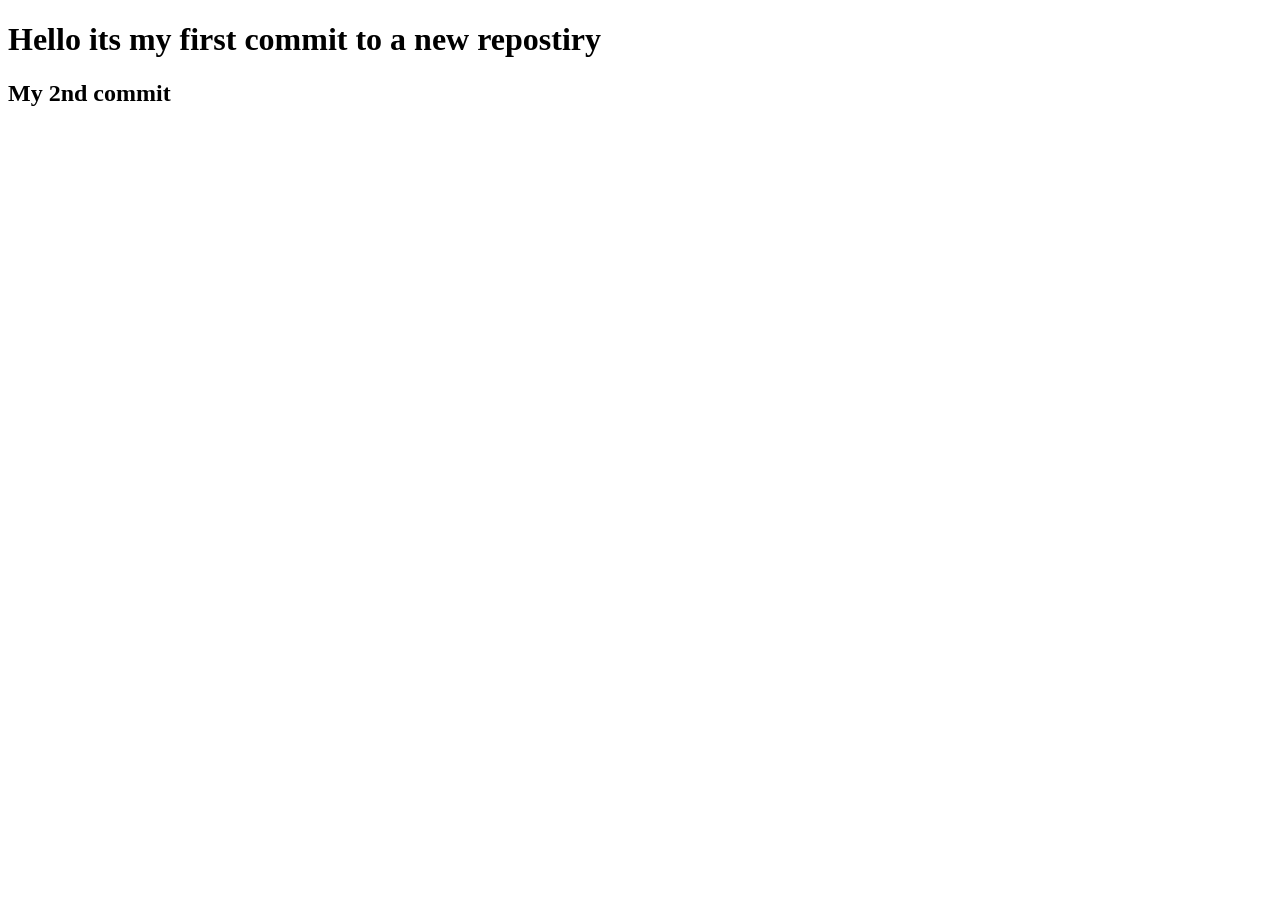
<file: index.html>
<!DOCTYPE html>
<html lang="en">
<head>
    <meta charset="UTF-8">
    <meta name="viewport" content="width=device-width, initial-scale=1.0">
    <title>Document</title>
</head>
<body>

    <h1>Hello its my first commit to a new repostiry</h1>
    <h2>My 2nd commit</h2>


</body>
</html>
</file>
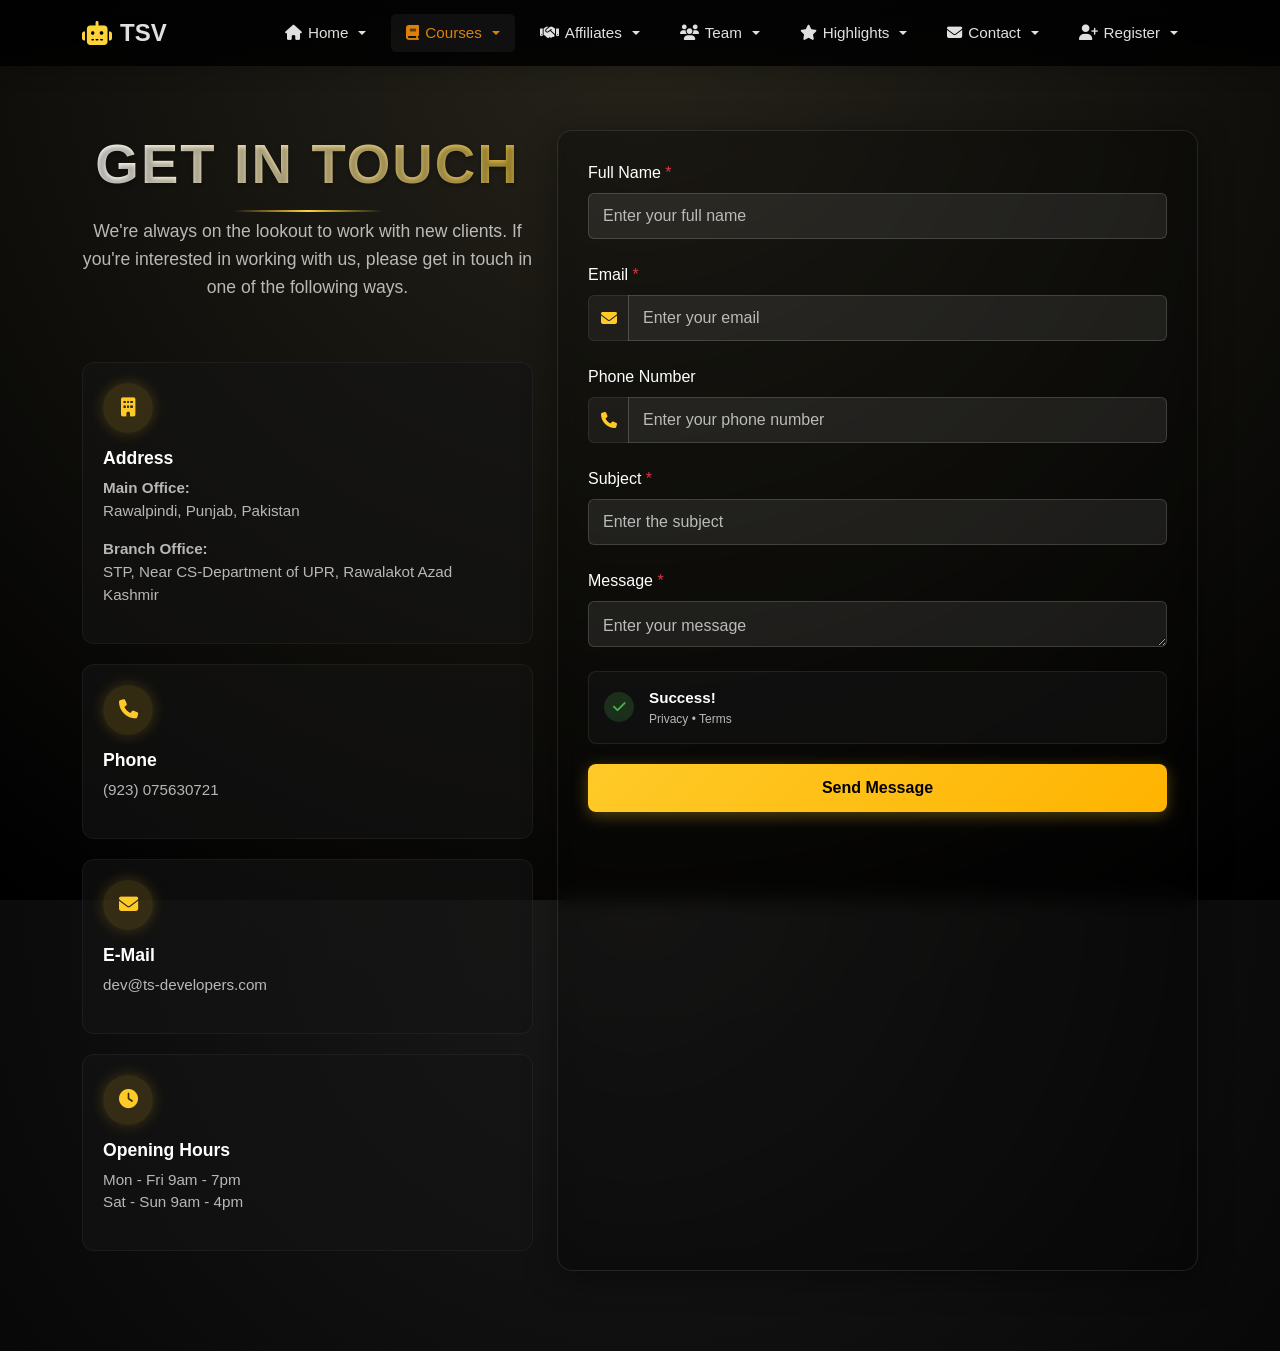
<file: contact.html>
<!DOCTYPE html>
<html lang="en">
<head>
    <meta charset="UTF-8">
    <meta name="viewport" content="width=device-width, initial-scale=1.0">
    <title>Get In Touch - TS Developers</title>
    <!-- Bootstrap 5 -->
    <link href="https://cdn.jsdelivr.net/npm/bootstrap@5.3.0/dist/css/bootstrap.min.css" rel="stylesheet">
    <!-- Font Awesome -->
    <link rel="stylesheet" href="https://cdnjs.cloudflare.com/ajax/libs/font-awesome/6.4.0/css/all.min.css">
    <!-- AOS Animation Library -->
    <link href="https://unpkg.com/aos@2.3.1/dist/aos.css" rel="stylesheet">
    
       <link rel="stylesheet" href="mane.css">
    
</head>
<body>
     <!-- NAVIGATION BAR -->
    <nav class="navbar navbar-expand-lg navbar-dark fixed-top">
        <div class="container">
            <a class="navbar-brand" href="#">
                <i class="fas fa-robot"></i> TSV
            </a>
            <button class="navbar-toggler" type="button" data-bs-toggle="collapse" data-bs-target="#navbarNav">
                <span class="navbar-toggler-icon"></span>
            </button>
            <div class="collapse navbar-collapse justify-content-end" id="navbarNav">
                <ul class="navbar-nav">
                    <li class="nav-item dropdown">
                        <a class="nav-link dropdown-toggle" href="#" role="button" data-bs-toggle="dropdown">
                           <i class="fas fa-home"></i> Home</a>
                        </a>
                        <ul class="dropdown-menu">
                            <li><a class="dropdown-item" href="home.html"><i class="fas fa-info-circle"></i> Home</a></li>
                            <li><a class="dropdown-item" href="mission.html"><i class="fas fa-bullseye"></i> Our Mission</a></li>
                            <li><a class="dropdown-item" href="history.html"><i class="fas fa-history"></i> History</a></li>
                        </ul>
                    </li>
                    
                    <li class="nav-item dropdown">
                        <a class="nav-link dropdown-toggle active" href="#" role="button" data-bs-toggle="dropdown">
                            <i class="fas fa-book"></i> Courses
                        </a>
                        <ul class="dropdown-menu">
                            <li><a class="dropdown-item" href="allcourses.html"><i class="fab fa-laravel"></i> All Development</a></li>
                            <li><a class="dropdown-item" href="javascript.html"><i class="fab fa-js-square"></i> JavaScript Mastery</a></li>
                            <li><a class="dropdown-item" href="react.html"><i class="fab fa-react"></i> React JS</a></li>
                            <li><a class="dropdown-item" href="vue.html"><i class="fab fa-vuejs"></i> Vue JS</a></li>
                            <li><a class="dropdown-item" href="database.html"><i class="fas fa-database"></i> MySQL & MongoDB</a></li>
                            <li><a class="dropdown-item" href="nodejs.html"><i class="fab fa-node-js"></i> Node.js</a></li>
                        </ul>
                    </li>
                    
                    <li class="nav-item dropdown">
                        <a class="nav-link dropdown-toggle" href="#" role="button" data-bs-toggle="dropdown">
                            <i class="fas fa-handshake"></i> Affiliates
                        </a>
                        <ul class="dropdown-menu">
                            <li><a class="dropdown-item" href="affiliates.html"><i class="fas fa-building"></i> Affiliates Institutes</a></li>
                            <li><a class="dropdown-item" href="education-partners.html"><i class="fas fa-graduation-cap"></i> Educational Partners</a></li>
                            <li><a class="dropdown-item" href="certification.html"><i class="fas fa-award"></i> Certification</a></li>
                        </ul>
                    </li>
                    
                    <li class="nav-item dropdown">
                        <a class="nav-link dropdown-toggle" href="#" role="button" data-bs-toggle="dropdown">
                            <i class="fas fa-users"></i> Team
                        </a>
                        <ul class="dropdown-menu">
                            <li><a class="dropdown-item" href="tem.html"><i class="fas fa-user-tie"></i> Tem Developers</a></li>
                            <li><a class="dropdown-item" href="students.html"><i class="fas fa-user-graduate"></i> Students</a></li>
                            <li><a class="dropdown-item" href="alumni.html"><i class="fas fa-user-friends"></i> Alumni</a></li>
                            <li><a class="dropdown-item" href="mentors.html"><i class="fas fa-chalkboard-teacher"></i> Mentors</a></li>
                        </ul>
                    </li>
                    
                    <li class="nav-item dropdown">
                        <a class="nav-link dropdown-toggle" href="#" role="button" data-bs-toggle="dropdown">
                            <i class="fas fa-star"></i> Highlights
                        </a>
                        <ul class="dropdown-menu">
                            <li><a class="dropdown-item" href="achievements.html"><i class="fas fa-trophy"></i> Achievements</a></li>
                            <li><a class="dropdown-item" href="events.html"><i class="fas fa-calendar-alt"></i> Events</a></li>
                            <li><a class="dropdown-item" href="news.html"><i class="fas fa-newspaper"></i> News</a></li>
                            <li><a class="dropdown-item" href="projects.html"><i class="fas fa-project-diagram"></i> Projects</a></li>
                        </ul>
                    </li>
                    
                    <li class="nav-item dropdown">
                        <a class="nav-link dropdown-toggle" href="#" role="button" data-bs-toggle="dropdown">
                            <i class="fas fa-envelope"></i> Contact
                        </a>
                        <ul class="dropdown-menu">
                            <li><a class="dropdown-item" href="contact.html"><i class="fas fa-phone"></i>Contact</a></li>
                            <li><a class="dropdown-item" href="mailto:info@tsv.com"><i class="fas fa-envelope-open"></i> Email</a></li>
                            <li><a class="dropdown-item" href="location.html"><i class="fas fa-map-marker-alt"></i> Location</a></li>
                            <li><a class="dropdown-item" href="chat.html"><i class="fas fa-comments"></i> Live Chat</a></li>
                        </ul>
                    </li>
                    
                    <li class="nav-item dropdown">
                        <a class="nav-link dropdown-toggle" href="#" role="button" data-bs-toggle="dropdown">
                            <i class="fas fa-user-plus"></i> Register
                        </a>
                        <ul class="dropdown-menu">
                            <li><a class="dropdown-item" href="login.html"><i class="fas fa-sign-in-alt"></i> Login</a></li>
                            <li><a class="dropdown-item" href="signup.html"><i class="fas fa-user-edit"></i> Sign Up</a></li>
                            <li><a class="dropdown-item" href="forgot-password.html"><i class="fas fa-key"></i> Forgot Password</a></li>
                            <li><hr class="dropdown-divider"></li>
                            <li><a class="dropdown-item" href="account-settings.html"><i class="fas fa-user-cog"></i> Account Settings</a></li>
                        </ul>
                    </li>
                </ul>
            </div>
        </div>
    </nav>

    <!---navbar-->
    <section class="contact-section">
        <div class="container">
            <div class="row">
                <!-- Left Column - Contact Info -->
                <div class="col-lg-5 mb-5 mb-lg-0">
                    <div class="section-heading" data-aos="fade-right">
                        <h1 class="section-title">Get In Touch</h1>
                        <p class="section-subtitle">
                            We're always on the lookout to work with new clients. If you're interested in working with us, please get in touch in one of the following ways.
                        </p>
                    </div>

                    <!-- Address Block -->
                    <div class="contact-info-card" data-aos="fade-right" data-aos-delay="100">
                        <div class="contact-icon">
                            <i class="fas fa-building"></i>
                        </div>
                        <h4 class="contact-title">Address</h4>
                        <p class="contact-detail">
                            <strong>Main Office:</strong><br>
                            Rawalpindi, Punjab, Pakistan
                        </p>
                        <p class="contact-detail">
                            <strong>Branch Office:</strong><br>
                            STP, Near CS-Department of UPR, Rawalakot Azad Kashmir
                        </p>
                    </div>

                    <!-- Phone Block -->
                    <div class="contact-info-card" data-aos="fade-right" data-aos-delay="200">
                        <div class="contact-icon">
                            <i class="fas fa-phone"></i>
                        </div>
                        <h4 class="contact-title">Phone</h4>
                        <p class="contact-detail">(923) 075630721</p>
                    </div>

                    <!-- Email Block -->
                    <div class="contact-info-card" data-aos="fade-right" data-aos-delay="300">
                        <div class="contact-icon">
                            <i class="fas fa-envelope"></i>
                        </div>
                        <h4 class="contact-title">E-Mail</h4>
                        <p class="contact-detail">dev@ts-developers.com</p>
                    </div>

                    <!-- Opening Hours Block -->
                    <div class="contact-info-card" data-aos="fade-right" data-aos-delay="400">
                        <div class="contact-icon">
                            <i class="fas fa-clock"></i>
                        </div>
                        <h4 class="contact-title">Opening Hours</h4>
                        <p class="contact-detail">
                            Mon - Fri 9am - 7pm<br>
                            Sat - Sun 9am - 4pm
                        </p>
                    </div>
                </div>

                <!-- Right Column - Contact Form -->
                <div class="col-lg-7">
                    <div class="glass-card" data-aos="fade-left">
                        <form>
                            <!-- Full Name -->
                            <div class="mb-4" data-aos="fade-up" data-aos-delay="100">
                                <label for="fullName" class="form-label">Full Name <span class="text-danger">*</span></label>
                                <input type="text" class="form-control" id="fullName" placeholder="Enter your full name" required>
                            </div>

                            <!-- Email -->
                            <div class="mb-4" data-aos="fade-up" data-aos-delay="150">
                                <label for="email" class="form-label">Email <span class="text-danger">*</span></label>
                                <div class="input-group">
                                    <span class="input-group-text"><i class="fas fa-envelope"></i></span>
                                    <input type="email" class="form-control" id="email" placeholder="Enter your email" required>
                                </div>
                            </div>

                            <!-- Phone -->
                            <div class="mb-4" data-aos="fade-up" data-aos-delay="200">
                                <label for="phone" class="form-label">Phone Number</label>
                                <div class="input-group">
                                    <span class="input-group-text"><i class="fas fa-phone"></i></span>
                                    <input type="tel" class="form-control" id="phone" placeholder="Enter your phone number">
                                </div>
                            </div>

                            <!-- Subject -->
                            <div class="mb-4" data-aos="fade-up" data-aos-delay="250">
                                <label for="subject" class="form-label">Subject <span class="text-danger">*</span></label>
                                <input type="text" class="form-control" id="subject" placeholder="Enter the subject" required>
                            </div>

                            <!-- Message -->
                            <div class="mb-4" data-aos="fade-up" data-aos-delay="300">
                                <label for="message" class="form-label">Message <span class="text-danger">*</span></label>
                                <textarea class="form-control" id="message" rows="5" placeholder="Enter your message" required></textarea>
                            </div>

                            <!-- Recaptcha Box -->
                            <div class="recaptcha-box" data-aos="fade-up" data-aos-delay="350">
                                <div class="recaptcha-icon">
                                    <i class="fas fa-check"></i>
                                </div>
                                <div class="recaptcha-text">
                                    <div class="recaptcha-success">Success!</div>
                                    <div class="recaptcha-terms">Privacy • Terms</div>
                                </div>
                            </div>

                            <!-- Submit Button -->
                            <button type="submit" class="submit-btn" data-aos="fade-up" data-aos-delay="400">
                                Send Message
                            </button>
                        </form>
                    </div>
                </div>
            </div>
        </div>
    </section>

    <!-- Bootstrap JS -->
    <script src="https://cdn.jsdelivr.net/npm/bootstrap@5.3.0/dist/js/bootstrap.bundle.min.js"></script>
    <!-- AOS JS -->
    <script src="https://unpkg.com/aos@2.3.1/dist/aos.js"></script>
    <script>
        // Initialize AOS
        AOS.init({
            duration: 800,
            easing: 'ease-in-out',
            once: true,
            offset: 100
        });
    </script>
</body>
</html>
</file>
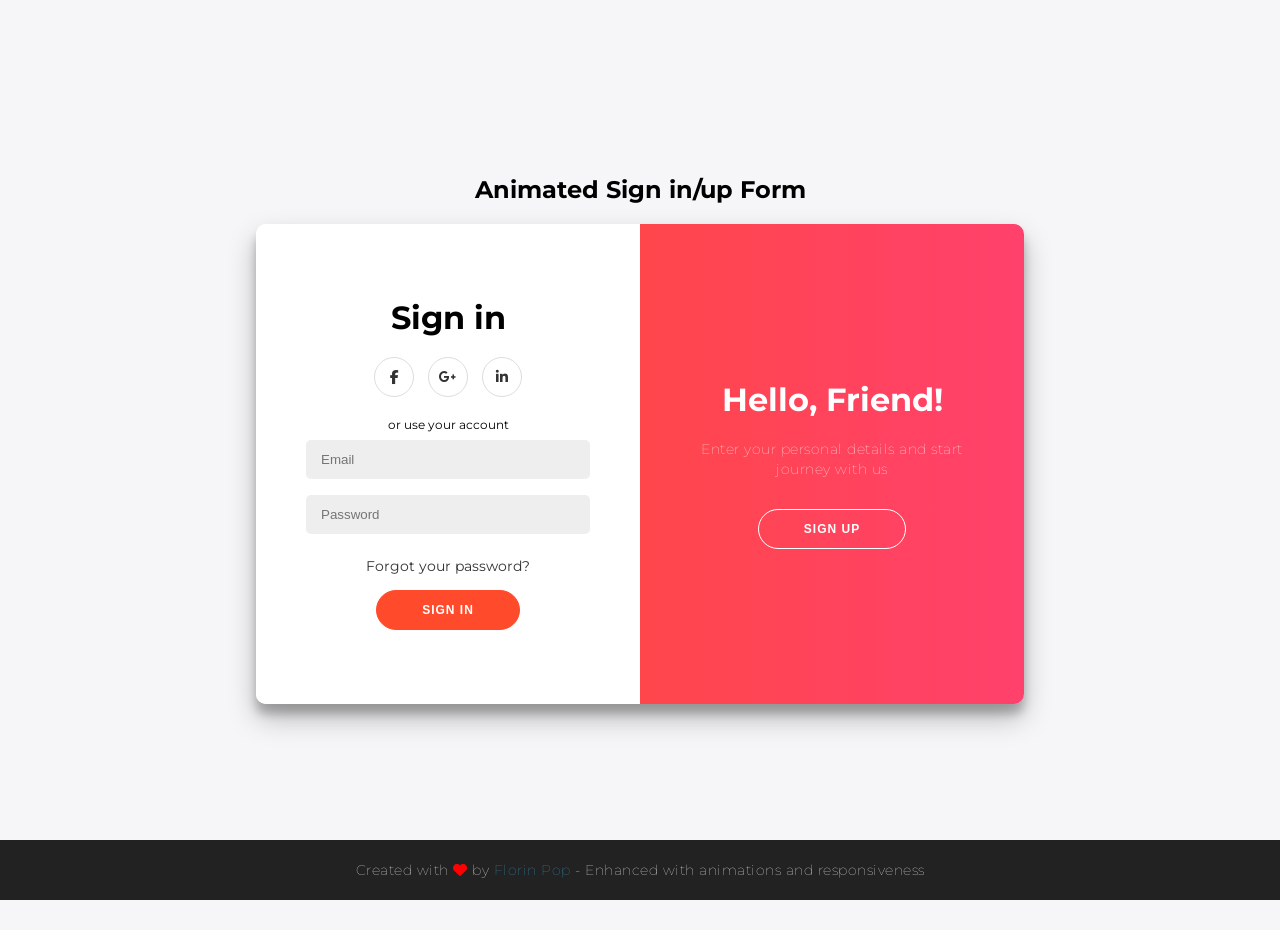
<file: signi.html>
<!DOCTYPE html>
<html lang="en">
<head>
  <meta charset="UTF-8">
  <meta name="viewport" content="width=device-width, initial-scale=1.0">
  <title>Animated Login/Signup Form</title>
  <link rel="stylesheet" href="https://cdnjs.cloudflare.com/ajax/libs/font-awesome/6.4.0/css/all.min.css">
  <style>
    @import url('https://fonts.googleapis.com/css?family=Montserrat:400,800');

    * {
      box-sizing: border-box;
    }

    body {
      background: #f6f5f7;
      display: flex;
      justify-content: center;
      align-items: center;
      flex-direction: column;
      font-family: 'Montserrat', sans-serif;
      height: 100vh;
      margin: -20px 0 50px;
      overflow-x: hidden;
    }

    h1 {
      font-weight: bold;
      margin: 0;
    }

    h2 {
      text-align: center;
      margin-bottom: 20px;
    }

    p {
      font-size: 14px;
      font-weight: 100;
      line-height: 20px;
      letter-spacing: 0.5px;
      margin: 20px 0 30px;
    }

    span {
      font-size: 12px;
    }

    a {
      color: #333;
      font-size: 14px;
      text-decoration: none;
      margin: 15px 0;
      transition: color 0.3s ease;
    }

    a:hover {
      color: #FF4B2B;
    }

    button {
      border-radius: 20px;
      border: 1px solid #FF4B2B;
      background-color: #FF4B2B;
      color: #FFFFFF;
      font-size: 12px;
      font-weight: bold;
      padding: 12px 45px;
      letter-spacing: 1px;
      text-transform: uppercase;
      transition: all 0.3s ease;
      cursor: pointer;
    }

    button:hover {
      background-color: #ff6b4a;
      transform: translateY(-2px);
      box-shadow: 0 4px 8px rgba(255, 75, 43, 0.3);
    }

    button:active {
      transform: scale(0.95);
    }

    button:focus {
      outline: none;
    }

    button.ghost {
      background-color: transparent;
      border-color: #FFFFFF;
    }

    button.ghost:hover {
      background-color: rgba(255, 255, 255, 0.2);
    }

    form {
      background-color: #FFFFFF;
      display: flex;
      align-items: center;
      justify-content: center;
      flex-direction: column;
      padding: 0 50px;
      height: 100%;
      text-align: center;
    }

    input {
      background-color: #eee;
      border: none;
      padding: 12px 15px;
      margin: 8px 0;
      width: 100%;
      border-radius: 5px;
      transition: all 0.3s ease;
    }

    input:focus {
      outline: none;
      background-color: #e0e0e0;
      box-shadow: 0 0 5px rgba(255, 75, 43, 0.5);
    }

    .container {
      background-color: #fff;
      border-radius: 10px;
      box-shadow: 0 14px 28px rgba(0,0,0,0.25), 
                  0 10px 10px rgba(0,0,0,0.22);
      position: relative;
      overflow: hidden;
      width: 768px;
      max-width: 90%;
      min-height: 480px;
      transition: all 0.3s ease;
    }

    .form-container {
      position: absolute;
      top: 0;
      height: 100%;
      transition: all 0.6s ease-in-out;
    }

    .sign-in-container {
      left: 0;
      width: 50%;
      z-index: 2;
      animation: fadeIn 0.5s ease;
    }

    .container.right-panel-active .sign-in-container {
      transform: translateX(100%);
    }

    .sign-up-container {
      left: 0;
      width: 50%;
      opacity: 0;
      z-index: 1;
    }

    .container.right-panel-active .sign-up-container {
      transform: translateX(100%);
      opacity: 1;
      z-index: 5;
      animation: show 0.6s;
    }

    @keyframes show {
      0%, 49.99% {
        opacity: 0;
        z-index: 1;
      }
      
      50%, 100% {
        opacity: 1;
        z-index: 5;
      }
    }

    .overlay-container {
      position: absolute;
      top: 0;
      left: 50%;
      width: 50%;
      height: 100%;
      overflow: hidden;
      transition: transform 0.6s ease-in-out;
      z-index: 100;
    }

    .container.right-panel-active .overlay-container{
      transform: translateX(-100%);
    }

    .overlay {
      background: #FF416C;
      background: -webkit-linear-gradient(to right, #FF4B2B, #FF416C);
      background: linear-gradient(to right, #FF4B2B, #FF416C);
      background-repeat: no-repeat;
      background-size: cover;
      background-position: 0 0;
      color: #FFFFFF;
      position: relative;
      left: -100%;
      height: 100%;
      width: 200%;
      transform: translateX(0);
      transition: transform 0.6s ease-in-out;
    }

    .container.right-panel-active .overlay {
      transform: translateX(50%);
    }

    .overlay-panel {
      position: absolute;
      display: flex;
      align-items: center;
      justify-content: center;
      flex-direction: column;
      padding: 0 40px;
      text-align: center;
      top: 0;
      height: 100%;
      width: 50%;
      transform: translateX(0);
      transition: transform 0.6s ease-in-out;
    }

    .overlay-left {
      transform: translateX(-20%);
    }

    .container.right-panel-active .overlay-left {
      transform: translateX(0);
    }

    .overlay-right {
      right: 0;
      transform: translateX(0);
    }

    .container.right-panel-active .overlay-right {
      transform: translateX(20%);
    }

    .social-container {
      margin: 20px 0;
    }

    .social-container a {
      border: 1px solid #DDDDDD;
      border-radius: 50%;
      display: inline-flex;
      justify-content: center;
      align-items: center;
      margin: 0 5px;
      height: 40px;
      width: 40px;
      transition: all 0.3s ease;
    }

    .social-container a:hover {
      background-color: #FF4B2B;
      border-color: #FF4B2B;
      color: white;
      transform: translateY(-3px);
    }

    /* Animations */
    @keyframes fadeIn {
      from { opacity: 0; transform: translateY(10px); }
      to { opacity: 1; transform: translateY(0); }
    }

    @keyframes bounce {
      0%, 20%, 50%, 80%, 100% {transform: translateY(0);}
      40% {transform: translateY(-10px);}
      60% {transform: translateY(-5px);}
    }

    .bounce {
      animation: bounce 1s;
    }

    /* Responsive styles */
    @media (max-width: 768px) {
      .container {
        width: 90%;
        min-height: 600px;
        flex-direction: column;
      }
      
      .form-container {
        width: 100%;
        height: 50%;
      }
      
      .sign-in-container {
        top: 0;
      }
      
      .sign-up-container {
        top: 50%;
      }
      
      .overlay-container {
        top: 50%;
        left: 0;
        width: 100%;
        height: 50%;
      }
      
      .overlay {
        left: 0;
        top: -100%;
        width: 100%;
        height: 200%;
      }
      
      .container.right-panel-active .overlay {
        transform: translateY(-50%);
      }
      
      .overlay-panel {
        width: 100%;
        height: 50%;
      }
      
      .overlay-left {
        top: 0;
        transform: translateY(-20%);
      }
      
      .container.right-panel-active .overlay-left {
        transform: translateY(0);
      }
      
      .overlay-right {
        top: 50%;
        transform: translateY(0);
      }
      
      .container.right-panel-active .overlay-right {
        transform: translateY(20%);
      }
      
      .container.right-panel-active .sign-in-container {
        transform: translateY(-100%);
      }
      
      .container.right-panel-active .sign-up-container {
        transform: translateY(-100%);
      }
      
      .container.right-panel-active .overlay-container {
        transform: translateY(-100%);
      }
    }

    @media (max-width: 480px) {
      form {
        padding: 0 20px;
      }
      
      h1 {
        font-size: 24px;
      }
      
      p {
        font-size: 12px;
      }
      
      button {
        padding: 10px 35px;
      }
      
      .social-container a {
        height: 35px;
        width: 35px;
      }
    }

    footer {
      background-color: #222;
      color: #fff;
      font-size: 14px;
      bottom: 0;
      position: fixed;
      left: 0;
      right: 0;
      text-align: center;
      z-index: 999;
      padding: 10px 0;
    }

    footer p {
      margin: 10px 0;
    }

    footer i {
      color: red;
    }

    footer a {
      color: #3c97bf;
      text-decoration: none;
    }

    /* Loading animation */
    .loader {
      display: none;
      width: 20px;
      height: 20px;
      border: 2px solid rgba(255, 255, 255, 0.3);
      border-radius: 50%;
      border-top-color: #fff;
      animation: spin 1s ease-in-out infinite;
      margin-left: 10px;
    }

    @keyframes spin {
      to { transform: rotate(360deg); }
    }
  </style>
</head>
<body>
  <h2>Animated Sign in/up Form</h2>
  <div class="container" id="container">
    <div class="form-container sign-up-container">
      <form action="#">
        <h1>Create Account</h1>
        <div class="social-container">
          <a href="#" class="social"><i class="fab fa-facebook-f"></i></a>
          <a href="#" class="social"><i class="fab fa-google-plus-g"></i></a>
          <a href="#" class="social"><i class="fab fa-linkedin-in"></i></a>
        </div>
        <span>or use your email for registration</span>
        <input type="text" placeholder="Name" />
        <input type="email" placeholder="Email" />
        <input type="password" placeholder="Password" />
        <button id="signUpBtn">Sign Up <div class="loader"></div></button>
      </form>
    </div>
    <div class="form-container sign-in-container">
      <form action="#">
        <h1>Sign in</h1>
        <div class="social-container">
          <a href="#" class="social"><i class="fab fa-facebook-f"></i></a>
          <a href="#" class="social"><i class="fab fa-google-plus-g"></i></a>
          <a href="#" class="social"><i class="fab fa-linkedin-in"></i></a>
        </div>
        <span>or use your account</span>
        <input type="email" placeholder="Email" />
        <input type="password" placeholder="Password" />
        <a href="#">Forgot your password?</a>
        <button id="signInBtn">Sign In <div class="loader"></div></button>
      </form>
    </div>
    <div class="overlay-container">
      <div class="overlay">
        <div class="overlay-panel overlay-left">
          <h1>Welcome Back!</h1>
          <p>To keep connected with us please login with your personal info</p>
          <button class="ghost" id="signIn">Sign In</button>
        </div>
        <div class="overlay-panel overlay-right">
          <h1>Hello, Friend!</h1>
          <p>Enter your personal details and start journey with us</p>
          <button class="ghost" id="signUp">Sign Up</button>
        </div>
      </div>
    </div>
  </div>

  <footer>
    <p>
      Created with <i class="fa fa-heart"></i> by
      <a target="_blank" href="https://florin-pop.com">Florin Pop</a>
      - Enhanced with animations and responsiveness
    </p>
  </footer>

  <script>
    const signUpButton = document.getElementById('signUp');
    const signInButton = document.getElementById('signIn');
    const container = document.getElementById('container');
    const signUpBtn = document.getElementById('signUpBtn');
    const signInBtn = document.getElementById('signInBtn');

    signUpButton.addEventListener('click', () => {
      container.classList.add("right-panel-active");
      // Add bounce animation to the button
      signUpButton.classList.add('bounce');
      setTimeout(() => {
        signUpButton.classList.remove('bounce');
      }, 1000);
    });

    signInButton.addEventListener('click', () => {
      container.classList.remove("right-panel-active");
      // Add bounce animation to the button
      signInButton.classList.add('bounce');
      setTimeout(() => {
        signInButton.classList.remove('bounce');
      }, 1000);
    });

    // Form submission with loading animation
    signUpBtn.addEventListener('click', (e) => {
      e.preventDefault();
      const loader = signUpBtn.querySelector('.loader');
      loader.style.display = 'inline-block';
      signUpBtn.disabled = true;
      
      // Simulate API call
      setTimeout(() => {
        loader.style.display = 'none';
        signUpBtn.disabled = false;
        alert('Account created successfully!');
      }, 2000);
    });

    signInBtn.addEventListener('click', (e) => {
      e.preventDefault();
      const loader = signInBtn.querySelector('.loader');
      loader.style.display = 'inline-block';
      signInBtn.disabled = true;
      
      // Simulate API call
      setTimeout(() => {
        loader.style.display = 'none';
        signInBtn.disabled = false;
        alert('Signed in successfully!');
      }, 2000);
    });

    // Add animation to social icons on hover
    document.querySelectorAll('.social').forEach(icon => {
      icon.addEventListener('mouseenter', () => {
        icon.style.transform = 'scale(1.1)';
      });
      
      icon.addEventListener('mouseleave', () => {
        icon.style.transform = 'scale(1)';
      });
    });
  </script>
</body>
</html>
</file>
<file: mane.css>
/*-HOME CSS*/
:root {
            --primary-color: #f6d25a; /* Gold/Yellow accent color from screenshot */
            --dark-bg: #1a1a1a; /* Dark background for poster */
            --light-bg: #ffffff; /* Light background for text section */
            --text-light: #e9ecef; /* Light text color */
            --text-dark: #333333; /* Dark text color */
        }
        :root {

            --primar-color: #000;
            --secondary-color: #f8f9fa;
            --accent-color: #ff6b6b;
            --gradient-1: linear-gradient(135deg, #667eea 0%, #764ba2 100%);
            --gradient-2: linear-gradient(135deg, #f093fb 0%, #f5576c 100%);
            --gradient-3: linear-gradient(135deg, #4facfe 0%, #00f2fe 100%);
            --gradient-4: linear-gradient(135deg, #43e97b 0%, #38f9d7 100%);
            --gradient-5: linear-gradient(135deg, #fa709a 0%, #fee140 100%);
            --gradient-6: linear-gradient(135deg, #a8edea 0%, #fed6e3 100%);
      --dark-bg: #212529;
            --light-text: #c2c3f1;
        }
:root{

      --card: rgba(255, 255, 255, 0.95);
      --accent: #ff6b6b;
      --secondary: #4ecdc4;
      --muted: #6b7280;
      --text-dark: #030303;
      --shadow: 0 25px 50px -12px rgba(0, 0, 0, 0.25);
    }
    :root {
      --gold-accent: #e6b422;
      --dark-text: #444;
      --light-text: #666;
      --page-bg: #f8f9fa;
      --card-white: #ffffff;
      --card-shadow: 0 10px 30px rgba(0, 0, 0, 0.08);
    }
    :root {
            --priary-color: #0d6efd;
            --secondary-color: #6c757d;
            --dark-color: #212529;
            --light-color: #f8f9fa;
        }
         :root {
            --dark-bg: #1a1a1a;
            --card-bg: #2d2d2d;
            --gold: #f6d55c;
            --red: #c03f3f;
            --light-gray: #e0e0e0;
            --medium-gray: #a0a0a0;
            --border-gray: #444;
        }
        body {
            font-family: 'Poppins', sans-serif;
            background-color: #ffffff;
            color: #333;
        }

        /* --- Enhanced Navbar Styling --- */
       .navbar {
            background-color: rgba(0, 0, 0, 0.85) !important;
            backdrop-filter: blur(15px);
            -webkit-backdrop-filter: blur(15px);
            transition: all 0.3s ease;
            padding: 10px 0;
            box-shadow: 0 4px 20px rgba(0, 0, 0, 0.2);
        }

        .navbar-brand {
            font-size: 1.5rem;
            font-weight: 700;
            color: var(--light-gray) !important;
            display: flex;
            align-items: center;
            gap: 8px;
        }

        .navbar-brand i {
            color: var(--gold);
        }

        .navbar-nav .nav-link {
            color: var(--light-gray) !important;
            margin: 0 5px;
            font-weight: 500;
            font-size: 0.95rem;
            transition: all 0.3s ease;
            display: flex;
            align-items: center;
            gap: 6px;
            padding: 8px 15px !important;
            border-radius: 5px;
        }

        .navbar-nav .nav-link:hover {
           color: rgb(219, 129, 11) !important;
            background-color: rgba(255, 255, 255, 0.1);
            transform: translateY(-2px);
        }

        .navbar-nav .nav-link.active {
           color: rgb(219, 129, 11) !important;
            background-color: rgba(255, 255, 255, 0.05);
        }

        /* Dropdown Menu Styling */
        .dropdown-menu {
            background-color: rgba(0, 0, 0, 0.9);
            backdrop-filter: blur(15px);
            -webkit-backdrop-filter: blur(15px);
            border: 1px solid rgba(255, 255, 255, 0.1);
            border-radius: 10px;
            overflow: hidden;
            box-shadow: 0 10px 30px rgba(0, 0, 0, 0.3);
            animation: dropdownFade 0.3s ease;
        }

        @keyframes dropdownFade {
            from {
                opacity: 0;
                transform: translateY(-10px);
            }
            to {
                opacity: 1;
                transform: translateY(0);
            }
        }

        .dropdown-item {
          color: rgb(247, 238, 230) !important;
            display: flex;
            align-items: center;
            gap: 8px;
            transition: all 0.3s ease;
            padding: 10px 15px;
        }

        .dropdown-item:hover {
            background-color: rgba(255, 255, 255, 0.1);
            color: #f37b0b !important;
            transform: translateX(5px);
        }

        .dropdown-divider {
            border-color: rgba(255, 255, 255, 0.2);
        }

        /* --- Hero Section (Centered Content) --- */

        /* --- Hero Section (Centered Content) --- */
        .course-hero {
            height: 70vh;
            width: 100%;
            background-image: linear-gradient(rgba(0, 0, 0, 0.6), rgba(0, 0, 0, 0.6)), url('https://images.unsplash.com/photo-1561557944-6e7860d1a7eb?ixlib=rb-4.0.3&auto=format&fit=crop&w=1974&q=80');
            background-size: cover;
            background-position: center;
            background-attachment: fixed;
            display: flex;
            align-items: center;
          color: #f89131;
            position: relative;
            overflow: hidden;
        }

        .hero-content {
            z-index: 2;
            text-align: center; /* Centered text */
        }

        /* --- Text Slider Styling --- */
        .text-slider-container {
            width: 100%;
            max-height: 300px; /* Adjust height as needed */
            overflow: hidden;
            position: relative;
            margin-bottom: 30px;
        }

        .text-slider-track {
            display: flex;
            transition: transform 0.6s ease-in-out;
        }

        .text-slide {
            min-width: 100%;
            padding: 10px 0;
        }

        .text-slide h1 {
            font-size: 3.5rem;
            font-weight: 700;
            line-height: 1.2;
            text-shadow: 2px 2px 8px rgba(0,0,0,0.7);
        }

        .text-slide p {
            font-size: 1.1rem;
            font-weight: 400;
            color: #ddd;
            max-width: 700px; /* Increased width for better readability */
            margin: 0 auto; /* Center the paragraph */
            text-shadow: 1px 1px 5px rgba(0,0,0,0.7);
        }

        /* --- Slider Dots --- */
        .slider-dots {
            display: flex;
            justify-content: center; /* Center the dots */
            gap: 10px;
            margin-top: 20px;
        }

        .dot {
            width: 12px;
            height: 12px;
            border-radius: 50%;
            border: 2px solid var(--light-text);
            cursor: pointer;
            transition: all 0.3s ease;
        }

        .dot.active {
            background-color: var(--primary-color);
            border-color: var(--primary-color);
            transform: scale(1.2);
        }

        /* --- CTA Button --- */
        .visit-btn {
            background-color: #ffffff;
            color: #000;
            padding: 12px 40px;
            font-size: 1rem;
            font-weight: 600;
            border: none;
            border-radius: 50px;
            transition: all 0.3s ease;
            text-decoration: none;
            display: inline-block;
            margin-top: 30px;
            box-shadow: 0 4px 15px rgba(0,0,0,0.2);
        }

        .visit-btn:hover {

            background-color: #f5963ed3;
            color: #000;
            transform: translateY(-3px);
            box-shadow: 0 6px 20px rgba(0,0,0,0.3);
        }

        /* --- Responsive Design --- */
        @media (max-width: 768px) {
            .course-hero {
                text-align: center;
                padding: 100px 0 50px 0;
                height: auto;
                min-height: 100vh;
                background-attachment: scroll;
            }

            .text-slide h1 {
                font-size: 2.2rem;
            }

            .text-slide p {
                font-size: 1rem;
            }

            .navbar-nav {
                text-align: center;
                padding: 10px 0;
            }

            .dropdown-menu {
                text-align: center;
                background-color: rgba(0, 0, 0, 0.95);
            }
        }

        /*2section*/
        .what-we-do {
            padding: 80px 0;
            background-color: white;
        }

        .section-title {
            text-align: center;
            margin-bottom: 60px;
            position: relative;
        }

        .section-title h2 {
            font-size: 2.5rem;
            font-weight: 700;
            color: var(--primar-color);
            text-transform: uppercase;
            letter-spacing: 1px;
            margin-bottom: 15px;
        }

        .section-title p {
            font-size: 1.1rem;
            color: #6c757d;
            max-width: 700px;
            margin: 0 auto;
        }

        .service-card {
            background-color: white;
            border-radius: 10px;
            padding: 30px;
            text-align: center;
            margin-bottom: 30px;
            transition: all 0.3s ease;
            box-shadow: 0 5px 15px rgba(0, 0, 0, 0.05);
            height: 100%;
            cursor: pointer;
        }

        .service-card:hover {
            transform: translateY(-10px);
            box-shadow: 0 15px 30px rgba(0, 0, 0, 0.1);
        }

        .service-icon {
            width: 100px;
            height: 100px;
            background-color: var(--primar-color);
            border-radius: 50%;
            display: flex;
            align-items: center;
            justify-content: center;
            margin: 0 auto 20px;
            transition: all 0.3s ease;
        }

        .service-card:hover .service-icon {
            background-color: var(--accent-color);
        }

        .service-icon i {
            font-size: 2.5rem;
            color: white;
        }

        .service-title {
            font-size: 1.3rem;
            font-weight: 600;
            margin-bottom: 15px;
            color: var(--primar-color);
        }

        .service-description {
            font-size: 0.95rem;
            color: #6c757d;
            margin-bottom: 20px;
        }

        .service-link {
            display: inline-block;
            color: var(--accent-color);
            font-weight: 600;
            text-decoration: none;
            transition: all 0.3s ease;
        }

        .service-link:hover {
            color: var(--primar-color);
            text-decoration: underline;
        }

        /* Animation for cards on scroll */
        .service-card {
            opacity: 0;
            transform: translateY(30px);
            transition: all 0.6s ease;
        }

        .service-card.visible {
            opacity: 1;
            transform: translateY(0);
        }

        /* Stagger animation delays */
        .service-card:nth-child(1) { transition-delay: 0.1s; }
        .service-card:nth-child(2) { transition-delay: 0.2s; }
        .service-card:nth-child(3) { transition-delay: 0.3s; }
        .service-card:nth-child(4) { transition-delay: 0.4s; }
        .service-card:nth-child(5) { transition-delay: 0.5s; }
        .service-card:nth-child(6) { transition-delay: 0.6s; }
        .service-card:nth-child(7) { transition-delay: 0.7s; }
        .service-card:nth-child(8) { transition-delay: 0.8s; }
        .service-card:nth-child(9) { transition-delay: 0.9s; }

        /* Modal Styles */
        .service-modal .modal-content {
            border-radius: 15px;
            overflow: hidden;
            border: none;
            box-shadow: 0 20px 50px rgba(0, 0, 0, 0.2);
        }

        .modal-header {
            background: var(--gradient-1);
            color: white;
            border-bottom: none;
            padding: 25px 30px;
            position: relative;
        }

        .modal-header .btn-close {
            filter: invert(1);
            opacity: 0.8;
        }

        .modal-header .btn-close:hover {
            opacity: 1;
        }

        .modal-title {
            font-size: 1.8rem;
            font-weight: 700;
            display: flex;
            align-items: center;
            gap: 15px;
        }

        .modal-title i {
            font-size: 2rem;
        }

        .modal-body {
            padding: 30px;
        }

        .service-details {
            display: flex;
            flex-direction: column;
            gap: 25px;
        }

        .service-description-full {
            font-size: 1.1rem;
            line-height: 1.6;
            color: #555;
        }

        .service-features h4 {
            font-size: 1.3rem;
            margin-bottom: 15px;
            color: var(--primary-color);
            border-bottom: 2px solid var(--accent-color);
            padding-bottom: 8px;
            display: inline-block;
        }

        .features-list {
            list-style-type: none;
            padding-left: 0;
        }

        .features-list li {
            padding: 8px 0;
            padding-left: 30px;
            position: relative;
            font-size: 1rem;
        }

        .features-list li:before {
            content: "\f00c";
            font-family: "Font Awesome 5 Free";
            font-weight: 900;
            position: absolute;
            left: 0;
            color: var(--accent-color);
        }

        .service-stats {
            display: flex;
            justify-content: space-around;
            text-align: center;
            background: #f8f9fa;
            padding: 20px;
            border-radius: 10px;
            margin-top: 10px;
        }

        .stat-item {
            flex: 1;
        }

        .stat-number {
            font-size: 2rem;
            font-weight: 700;
            color: var(--primary-color);
            display: block;
        }

        .stat-label {
            font-size: 0.9rem;
            color: #6c757d;
        }

        .modal-footer {
            border-top: none;
            padding: 20px 30px;
            background: #f8f9fa;
        }

        .btn-enroll {
            background: var(--gradient-2);
            border: none;
            color: white;
            padding: 12px 30px;
            border-radius: 30px;
            font-weight: 600;
            transition: all 0.3s ease;
        }

        .btn-enroll:hover {
            transform: translateY(-3px);
            box-shadow: 0 10px 20px rgba(0, 0, 0, 0.2);
        }

        /* Responsive adjustments */
        @media (max-width: 768px) {
            .section-title h2 {
                font-size: 2rem;
            }

            .service-card {
                margin-bottom: 20px;
            }

            .modal-title {
                font-size: 1.5rem;
            }

            .service-stats {
                flex-direction: column;
                gap: 15px;
            }
        }
/*3setion*/
 /* --- Main Section Styling --- */
        .main-section {
            padding: 80px 0;
        }

        /* --- Left Side: Admission Poster (Exact Match) --- */
        .admission-poster {
            background-color: var(--dark-bg);
            color: var(--text-light);
            padding: 40px;
            border-radius: 10px;
            box-shadow: 0 10px 30px rgba(0, 0, 0, 0.15);
            height: 100%;
            display: flex;
            flex-direction: column;
            justify-content: space-between;
        }

        .poster-header h2 {
            font-size: 2.5rem;
            font-weight: 700;
            color: #ffffff;
            margin-bottom: 20px;
            line-height: 1.2;
        }

        .poster-header h2 span {
            color: var(--primary-color);
        }

        .course-list {
            list-style: none;
            padding: 0;
            margin: 30px 0;
        }

        .course-list li {
            padding: 12px 0;
            border-bottom: 1px solid #444;
            font-size: 1rem;
            display: flex;
            align-items: center;
            cursor: pointer;
            transition: all 0.3s ease;
        }

        .course-list li:hover {
            background-color: rgba(255, 255, 255, 0.05);
            padding-left: 10px;
            transform: translateX(5px);
        }

        .course-list li:last-child {
            border-bottom: none;
        }

        .course-list li i {
            color: var(--primary-color);
            margin-right: 15px;
            font-size: 1.1rem;
        }

        .poster-features {
            margin-top: 20px;
        }

        .feature-item {
            display: flex;
            align-items: center;
            margin-bottom: 15px;
            font-weight: 500;
        }

        .feature-item i {
            color: var(--primary-color);
            margin-right: 10px;
            font-size: 1.2rem;
        }

        .registration-deadline {
            background-color: var(--primary-color);
            color: var(--dark-bg);
            padding: 15px;
            border-radius: 5px;
            text-align: center;
            font-weight: 600;
            margin-top: 20px;
            font-size: 1.1rem;
        }

        /* --- Right Side: AJK Section (Exact Match) --- */
        .ajk-section {
            background-color: var(--light-bg);
            padding: 40px;
            height: 100%;
            border-radius: 10px;
            box-shadow: 0 10px 30px rgba(0, 0, 0, 0.05);
        }

        .ajk-section h2 {
            font-size: 2rem;
            font-weight: 700;
            color: var(--text-dark);
            margin-bottom: 25px;
            position: relative;
            padding-bottom: 15px;
        }

        .ajk-section h2::after {
            content: '';
            position: absolute;
            bottom: 0;
            left: 0;
            width: 80px;
            height: 4px;
            background-color: var(--primary-color);
        }

        .ajk-section p {
            font-size: 1rem;
            line-height: 1.8;
            color: #555;
            text-align: justify;
        }

        /* --- Modal Styling --- */
        .course-modal .modal-content {
            border-radius: 15px;
            overflow: hidden;
            border: none;
            box-shadow: 0 20px 50px rgba(0, 0, 0, 0.3);
        }

        .modal-header {
            background: linear-gradient(135deg, var(--dark-bg) 0%, #2d2d2d 100%);
            color: white;
            border-bottom: none;
            padding: 25px 30px;
            position: relative;
        }

        .modal-header .btn-close {
            filter: invert(1);
            opacity: 0.8;
        }

        .modal-header .btn-close:hover {
            opacity: 1;
        }

        .modal-title {
            font-size: 1.8rem;
            font-weight: 700;
            display: flex;
            align-items: center;
            gap: 15px;
        }

        .modal-title i {
            font-size: 2rem;
            color: var(--primary-color);
        }

        .modal-body {
            padding: 30px;
        }

        .course-details {
            display: flex;
            flex-direction: column;
            gap: 25px;
        }

        .course-description-full {
            font-size: 1.1rem;
            line-height: 1.6;
            color: #555;
        }

        .course-features h4 {
            font-size: 1.3rem;
            margin-bottom: 15px;
            color: var(--dark-bg);
            border-bottom: 2px solid var(--primary-color);
            padding-bottom: 8px;
            display: inline-block;
        }

        .features-list {
            list-style-type: none;
            padding-left: 0;
        }

        .features-list li {
            padding: 8px 0;
            padding-left: 30px;
            position: relative;
            font-size: 1rem;
        }

        .features-list li:before {
            content: "\f00c";
            font-family: "Font Awesome 5 Free";
            font-weight: 900;
            position: absolute;
            left: 0;
            color: var(--primary-color);
        }

        .course-stats {
            display: flex;
            justify-content: space-around;
            text-align: center;
            background: #f8f9fa;
            padding: 20px;
            border-radius: 10px;
            margin-top: 10px;
        }

        .stat-item {
            flex: 1;
        }

        .stat-number {
            font-size: 2rem;
            font-weight: 700;
            color: var(--dark-bg);
            display: block;
        }

        .stat-label {
            font-size: 0.9rem;
            color: #6c757d;
        }

        .modal-footer {
            border-top: none;
            padding: 20px 30px;
            background: #f8f9fa;
        }

        .btn-enroll {
            background: linear-gradient(135deg, var(--primary-color) 0%, #e6c34d 100%);
            border: none;
            color: var(--dark-bg);
            padding: 12px 30px;
            border-radius: 30px;
            font-weight: 600;
            transition: all 0.3s ease;
        }

        .btn-enroll:hover {
            transform: translateY(-3px);
            box-shadow: 0 10px 20px rgba(0, 0, 0, 0.2);
        }

        /* --- Responsive Design --- */
        @media (max-width: 767px) {
            .main-section {
                padding: 50px 15px;
            }

            .admission-poster, .ajk-section {
                margin-bottom: 30px;
            }

            .poster-header h2 {
                font-size: 2rem;
            }

            .ajk-section h2 {
                font-size: 1.6rem;
            }

            .modal-title {
                font-size: 1.5rem;
            }

            .course-stats {
                flex-direction: column;
                gap: 15px;
            }
        }
/*4section*/
.bod{
      background: var(--bg);
      font-family: "Poppins", "Segoe UI", Arial, sans-serif;
      -webkit-font-smoothing: antialiased;
      -moz-osx-font-smoothing: grayscale;
      min-height: 100vh;
      padding: 20px 0;
    }

    /* Page header */
    .page-head{
      padding: 70px 15px 50px;
      text-align: center;
    }
    .page-head h1{
      font-weight: 800;
      color: white;
      letter-spacing: 2px;
      font-size: 3.5rem;
      text-shadow: 0 4px 12px rgba(0, 0, 0, 0.2);
      margin-bottom: 10px;
    }
    .page-head p {
      color: rgba(255, 255, 255, 0.8);
      font-size: 1.2rem;
      max-width: 600px;
      margin: 0 auto;
    }

    /* Main card styling */
    .goal-card {
      background: var(--card);
      border-radius: 24px;
      box-shadow: var(--shadow);
      overflow: hidden;
      display: flex;
      align-items: stretch;
      min-height: 380px;
      position: relative;
      margin-bottom: 40px;
      transition: all 0.5s cubic-bezier(0.175, 0.885, 0.32, 1.275);
      border: 1px solid rgba(255, 255, 255, 0.2);
    }

    .goal-card:hover {
      transform: translateY(-10px);
      box-shadow: 0 35px 70px -15px rgba(0, 0, 0, 0.3);
    }

    /* Card content areas */
    .goal-left{
      padding: 40px;
      flex: 1 1 60%;
      display: flex;
      flex-direction: column;
      justify-content: center;
      gap: 20px;
      position: relative;
      z-index: 2;
    }

    .goal-right{
      width: 40%;
      min-width: 300px;
      position: relative;
      overflow: hidden;
      display: flex;
      align-items: center;
      justify-content: flex-end;
    }

    /* Image styling */
    .goal-image{
      width: 100%;
      height: 100%;
      object-fit: cover;
      display: block;
      transform-origin: center;
      transition: all 0.7s ease;
      filter: brightness(0.9) contrast(1.1);
    }

    /* For left image card */
    .goal-card.left-image .goal-left {
      order: 2;
    }

    .goal-card.left-image .goal-right {
      order: 1;
      justify-content: flex-start;
    }

    .goal-card.left-image .goal-image {
      clip-path: polygon(0 0, 85% 0, 100% 100%, 0 100%);
    }

    /* For right image cards */
    .goal-card.right-image .goal-image {
      clip-path: polygon(15% 0, 100% 0, 100% 100%, 0 100%);
    }

    .goal-right::before{
      content: "";
      position: absolute;
      left: 0;
      top: 0;
      bottom: 0;
      width: 20%;
      background: linear-gradient(90deg, rgba(255,255,255,0.1), transparent);
      pointer-events: none;
      z-index: 1;
    }

    .goal-right::after{
      content: "";
      position: absolute;
      left: 0;
      top: 0;
      right: 0;
      bottom: 0;
      background: linear-gradient(45deg, rgba(102, 126, 234, 0.1), rgba(118, 75, 162, 0.1));
      pointer-events: none;
    }

    /* Content styling */
    .goal-title{
      font-size: 2.2rem;
      background: linear-gradient(135deg, var(--accent), var(--secondary));
      -webkit-background-clip: text;
      -webkit-text-fill-color: transparent;
      font-weight: 800;
      letter-spacing: 0.8px;
      line-height: 1.2;
    }

    .meta-row{
      display: flex;
      gap: 15px;
      align-items: center;
      color: var(--muted);
      font-size: 15px;
      flex-wrap: wrap;
    }

    .date-pill{
      display: inline-flex;
      gap: 8px;
      align-items: center;
      background: linear-gradient(135deg, #667eea, #764ba2);
      padding: 10px 16px;
      border-radius: 50px;
      color: white;
      font-weight: 600;
      box-shadow: 0 4px 15px rgba(102, 126, 234, 0.3);
    }

    .progress-container {
      display: flex;
      flex-direction: column;
      gap: 8px;
    }

    .progress-mini {
      height: 8px;
      width: 200px;
      background: rgba(0,0,0,0.08);
      border-radius: 10px;
      overflow: hidden;
      position: relative;
    }

    .progress-mini > .progress-bar {
      display: block;
      height: 100%;
      background: linear-gradient(90deg, var(--accent), var(--secondary));
      border-radius: 10px;
      position: relative;
      overflow: hidden;
    }

    .progress-mini > .progress-bar::after {
      content: '';
      position: absolute;
      top: 0;
      left: 0;
      bottom: 0;
      right: 0;
      background: linear-gradient(90deg, transparent, rgba(255,255,255,0.4), transparent);
      animation: shimmer 2s infinite;
    }

    @keyframes shimmer {
      0% { transform: translateX(-100%); }
      100% { transform: translateX(100%); }
    }

    .goal-desc{
      color: var(--text-dark);
      line-height: 1.7;
      font-size: 16px;
      position: relative;
    }

    /* badges */
    .tags-row{
      margin-top: 15px;
      display: flex;
      gap: 12px;
      flex-wrap: wrap;
    }

    .tag {
      display: inline-flex;
      align-items: center;
      gap: 8px;
      padding: 10px 16px;
      background: linear-gradient(135deg, var(--accent), var(--secondary));
      color: white;
      font-weight: 700;
      border-radius: 50px;
      font-size: 14px;
      box-shadow: 0 6px 18px rgba(255, 107, 107, 0.2);
      transition: all 0.3s ease;
    }

    .tag:hover {
      transform: translateY(-3px);
      box-shadow: 0 10px 25px rgba(255, 107, 107, 0.3);
    }

    .tag i {
      font-size: 14px;
    }

    /* stats counter */
    .stats-container {
      display: flex;
      gap: 30px;
      margin-top: 20px;
    }

    .stat-item {
      text-align: center;
    }

    .stat-number {
      font-size: 2.2rem;
      font-weight: 800;
      background: linear-gradient(135deg, var(--accent), var(--secondary));
      -webkit-background-clip: text;
      -webkit-text-fill-color: transparent;
      display: block;
      line-height: 1;
    }

    .stat-label {
      font-size: 14px;
      color: var(--muted);
      font-weight: 600;
      margin-top: 5px;
    }

    /* Container wrapper */
    .card-wrap{
      padding: 0 40px;
      margin: 0 auto 80px;
      max-width: 1200px;
    }

    /* Progress widths for different cards */
    .card-1 .progress-bar { width: 65%; }
    .card-2 .progress-bar { width: 45%; }
    .card-3 .progress-bar { width: 80%; }

    /* responsive tweaks */
    @media (max-width: 992px){
      .goal-right{
        display: none;
      }
      .goal-card{
        min-height: auto;
        padding: 30px 20px;
      }
      .card-wrap{
        padding: 0 20px;
      }
      .goal-title {
        font-size: 1.8rem;
      }
    }

    @media (max-width: 768px){
      .page-head h1{
        font-size: 2.5rem;
      }
      .page-head p {
        font-size: 1rem;
      }
      .goal-left{
        padding: 25px;
      }
      .goal-desc{
        font-size: 15px;
      }
      .tag{
        padding: 8px 14px;
        font-size: 13px;
      }
      .stats-container {
        flex-direction: column;
        gap: 15px;
      }
      .progress-mini {
        width: 100%;
      }
    }

    @media (max-width: 540px){
      .page-head h1{
        font-size: 2rem;
      }
      .goal-title {
        font-size: 1.6rem;
      }
      .meta-row {
        flex-direction: column;
        align-items: flex-start;
        gap: 10px;
      }
    }
    /*5section*/
    .section-title {
      text-align: center;
      font-size: 42px;
      font-weight: 700;
      color: #d7b32f;
      margin-bottom: 40px;
    }
    .mission-card {
      background: #fff;
      border-radius: 12px;
      padding: 35px 30px;
      border: 1px solid #ddd;
      text-align: center;
      transition: 0.4s;
    }
    .mission-card:hover {
      transform: translateY(-10px);
      box-shadow: 0 15px 40px rgba(0,0,0,0.15);
    }
    .mission-card img {
      width: 80px;
      margin-bottom: 20px;
      transition: transform 0.3s ease;
    }
    .mission-card:hover img {
      transform: scale(1.1) rotate(5deg);
    }
    .mission-card h4 {
      font-size: 22px;
      font-weight: 700;
      margin-bottom: 15px;
      color: #333;
    }
    .mission-card p {
      font-size: 15px;
      line-height: 1.7;
      color: #555;
    }
    .carousel-indicators button {
      background-color: #d7b32f !important;
      transition: all 0.3s ease;
    }
    .carousel-indicators button.active {
      transform: scale(1.3);
    }
    .carousel-control-prev,
    .carousel-control-next {
      transition: all 0.3s ease;
    }
    .carousel-control-prev:hover,
    .carousel-control-next:hover {
      transform: scale(1.1);
    }

    /*7section*/
    .bo {
      background-color: var(--page-bg);
      font-family: "Poppins", sans-serif;
      line-height: 1.6;
      padding: 0;
      margin: 0;
      min-height: 100vh;
      display: flex;
      align-items: center;
    }

    .vision-section {
      padding: 80px 0;
      width: 100%;
    }

    .section-title {
      text-align: center;
      font-size: 36px;
      font-weight: 700;
      color: var(--gold-accent);
      margin-bottom: 15px;
      letter-spacing: 1px;
    }

    .section-sub {
      text-align: center;
      color: var(--light-text);
      font-size: 18px;
      margin-bottom: 50px;
      font-weight: 500;
    }

    .vision-container {
      max-width: 900px;
      margin: 0 auto;
    }

    .vision-box {
      background: var(--card-white);
      border-radius: 16px;
      padding: 40px;
      box-shadow: var(--card-shadow);
      transition: all 0.3s ease;
      position: relative;
      overflow: hidden;
    }

    .vision-box:hover {
      transform: translateY(-5px);
      box-shadow: 0 15px 40px rgba(0, 0, 0, 0.12);
    }

    .vision-box::before {
      content: '';
      position: absolute;
      top: 0;
      left: 0;
      right: 0;
      height: 4px;
      background: linear-gradient(90deg, var(--gold-accent), #f8d568);
      border-radius: 16px 16px 0 0;
    }

    .vision-img-container {
      margin-bottom: 30px;
      border-radius: 12px;
      overflow: hidden;
      position: relative;
    }

    .vision-img {
      width: 100%;
      height: 260px;
      object-fit: cover;
      display: block;
      transition: transform 0.5s ease;
    }

    .vision-box:hover .vision-img {
      transform: scale(1.02);
    }

    .vision-text {
      color: var(--dark-text);
      font-size: 16px;
      text-align: center;
      line-height: 1.7;
      margin: 0;
      padding: 0 10px;
      position: relative;
    }

    .vision-text::before {
      content: "";
      font-size: 60px;
      color: var(--gold-accent);
      opacity: 0.2;
      position: absolute;
      top: -40px;
      left: 0;
      font-family: Georgia, serif;
    }

    .vision-text::after {
      content: "";
      font-size: 60px;
      color: var(--gold-accent);
      opacity: 0.2;
      position: absolute;
      bottom: -60px;
      right: 0;
      font-family: Georgia, serif;
    }

    /* Responsive adjustments */
    @media (max-width: 768px) {
      .vision-section {
        padding: 60px 20px;
      }

      .section-title {
        font-size: 28px;
      }

      .section-sub {
        font-size: 16px;
        margin-bottom: 40px;
      }

      .vision-box {
        padding: 30px 20px;
      }

      .vision-text {
        font-size: 15px;
        padding: 0;
      }

      .vision-text::before,
      .vision-text::after {
        font-size: 40px;
      }

      .vision-text::before {
        top: -30px;
      }

      .vision-text::after {
        bottom: -40px;
      }
    }

    @media (max-width: 576px) {
      .vision-section {
        padding: 40px 15px;
      }

      .section-title {
        font-size: 24px;
      }

      .section-sub {
        font-size: 15px;
        margin-bottom: 30px;
      }

      .vision-box {
        padding: 25px 15px;
      }

      .vision-img {
        height: 200px;
      }
    }
    /*8section*/
    .team-section {
      padding: 80px 0 100px;
    }

    .section-title {
      text-align: center;
      font-size: 36px;
      font-weight: 700;
      color: var(--gold);
      margin-bottom: 60px;
      letter-spacing: 1px;
    }

    /* Card Styling */
    .team-card {
      background: #fff;
      border-radius: 14px;
      padding: 25px;
      box-shadow: var(--card-shadow);
      transition: all 0.4s ease;
      height: 100%;
      margin: 0 15px;
      border: 1px solid rgba(0,0,0,0.05);
    }

    .team-card:hover {
      transform: translateY(-5px);
      box-shadow: 0 8px 35px rgba(0,0,0,0.12);
    }

    .team-img {
      width: 100%;
      height: 250px;
      object-fit: cover;
      border-radius: 12px;
      display: block;
    }

    .team-name {
      font-size: 20px;
      font-weight: 700;
      color: var(--blue);
      margin: 15px 0 5px;
    }

    .team-role {
      color: var(--gold);
      font-weight: 600;
      margin-bottom: 15px;
      font-size: 16px;
    }

    .team-desc {
      color: var(--light-text);
      line-height: 1.6;
      font-size: 14px;
      margin-bottom: 20px;
    }

    .read-more {
      color: var(--blue);
      text-decoration: none;
      font-weight: 600;
      font-size: 14px;
      transition: all 0.3s ease;
    }

    .read-more:hover {
      text-decoration: underline;
      color: #0052cc;
    }

    /* Carousel Customization */
    .carousel-indicators {
      bottom: -60px;
    }

    .carousel-indicators button {
      width: 10px;
      height: 10px;
      border-radius: 50%;
      background-color: var(--gold);
      opacity: 0.4;
      transition: all 0.3s ease;
      margin: 0 6px;
    }

    .carousel-indicators button.active {
      opacity: 1;
      transform: scale(1.2);
    }

    .carousel-control-prev,
    .carousel-control-next {
      width: 50px;
      height: 50px;
      background: var(--gold);
      border-radius: 50%;
      top: 50%;
      transform: translateY(-50%);
      opacity: 0.9;
      transition: all 0.3s ease;
    }

    .carousel-control-prev {
      left: -25px;
    }

    .carousel-control-next {
      right: -25px;
    }

    .carousel-control-prev:hover,
    .carousel-control-next:hover {
      background: #d4a41c;
      transform: translateY(-50%) scale(1.1);
    }

    .carousel-control-prev-icon,
    .carousel-control-next-icon {
      filter: brightness(0) invert(1);
      width: 20px;
      height: 20px;
    }

    /* Responsive Adjustments */
    @media (max-width: 1200px) {
      .carousel-control-prev {
        left: -15px;
      }
      .carousel-control-next {
        right: -15px;
      }
    }

    @media (max-width: 768px) {
      .team-section {
        padding: 60px 0 80px;
      }

      .section-title {
        font-size: 28px;
        margin-bottom: 40px;
      }

      .team-card {
        margin: 0 10px;
      }

      .carousel-control-prev,
      .carousel-control-next {
        width: 40px;
        height: 40px;
      }

      .carousel-control-prev {
        left: -10px;
      }

      .carousel-control-next {
        right: -10px;
      }
    }

    @media (max-width: 576px) {
      .team-section {
        padding: 40px 0 60px;
      }

      .section-title {
        font-size: 24px;
        margin-bottom: 30px;
      }

      .team-card {
        padding: 20px;
        margin: 0 5px;
      }

      .team-img {
        height: 200px;
      }
    }
    /*footerrrr*/
    .boy {
            font-family: 'Segoe UI', Tahoma, Geneva, Verdana, sans-serif;
            margin: 0;
            padding: 0;
            min-height: 100vh;
            display: flex;
            flex-direction: column;
        }

        .main-content {
            flex: 1;
            padding: 2rem;
        }

        .footer {
            background-color: var(--dark-color);
            color: var(--light-color);
            padding: 3rem 0 1rem;
            margin-top: auto;
        }

        .footer h5 {
            color: var(--priary-color);
            margin-bottom: 1.5rem;
            position: relative;
            display: inline-block;
        }

        .footer h5::after {
            content: '';
            position: absolute;
            left: 0;
            bottom: -8px;
            width: 50px;
            height: 3px;
            background-color: var(--priary-color);
            transition: width 0.3s ease;
        }

        .footer h5:hover::after {
            width: 100%;
        }

        .footer p, .footer li {
            color: rgba(255, 255, 255, 0.8);
        }

        .footer a {
            color: rgba(255, 255, 255, 0.8);
            text-decoration: none;
            transition: color 0.3s ease;
        }

        .footer a:hover {
            color: var(--priary-color);
        }

        .contact-info i {
            color: var(--priary-color);
            margin-right: 10px;
        }

        .social-icons a {
            display: inline-block;
            width: 40px;
            height: 40px;
            background-color: rgba(255, 255, 255, 0.1);
            border-radius: 50%;
            text-align: center;
            line-height: 40px;
            margin-right: 10px;
            transition: all 0.3s ease;
        }

        .social-icons a:hover {
            background-color: var(--priary-color);
            transform: translateY(-5px);
        }

        .newsletter-form {
            display: flex;
            margin-top: 1rem;
        }

        .newsletter-form input {
            flex: 1;
            padding: 10px 15px;
            border: none;
            border-radius: 4px 0 0 4px;
        }

        .newsletter-form button {
            background-color: var(--priary-color);
            color: white;
            border: none;
            padding: 0 20px;
            border-radius: 0 4px 4px 0;
            transition: background-color 0.3s ease;
        }

        .newsletter-form button:hover {
            background-color: #0b5ed7;
        }

        .footer-bottom {
            border-top: 1px solid rgba(255, 255, 255, 0.1);
            padding-top: 1.5rem;
            margin-top: 2rem;
        }

        .footer-links a {
            margin-right: 15px;
        }

        .success-message {
            color: #198754;
            font-weight: bold;
            margin-top: 10px;
            opacity: 0;
            transition: opacity 0.5s ease;
        }

        .animate-fade-in {
            animation: fadeIn 1s ease forwards;
        }

        @keyframes fadeIn {
            from { opacity: 0; transform: translateY(10px); }
            to { opacity: 1; transform: translateY(0); }
        }

        .animate-bounce {
            animation: bounce 2s infinite;
        }

        @keyframes bounce {
            0%, 20%, 50%, 80%, 100% {transform: translateY(0);}
            40% {transform: translateY(-10px);}
            60% {transform: translateY(-5px);}
        }
        /*HOME CSS END*/
        /*contact css start*/
         :root {
            --bg-dark: #0a0a0a;
            --glass-bg: rgba(15, 15, 15, 0.7);
            --glass-border: rgba(255, 255, 255, 0.08);
            --accent-yellow: #ffca28;
            --accent-yellow-dark: #ffb300;
            --text-white: #ffffff;
            --text-gray: rgba(255, 255, 255, 0.7);
        }

        body {
            background-color: var(--bg-dark);
            color: var(--text-white);
            font-family: 'Segoe UI', Tahoma, Geneva, Verdana, sans-serif;
            padding: 20px;
        }
.navbar {
            background-color: rgba(0, 0, 0, 0.85) !important;
            backdrop-filter: blur(15px);
            -webkit-backdrop-filter: blur(15px);
            transition: all 0.3s ease;
            padding: 10px 0;
            box-shadow: 0 4px 20px rgba(0, 0, 0, 0.2);
        }

        .navbar-brand {
            font-size: 1.5rem;
            font-weight: 700;
            color: var(--light-gray) !important;
            display: flex;
            align-items: center;
            gap: 8px;
        }

        .navbar-brand i {
            color: var(--gold);
        }

        .navbar-nav .nav-link {
            color: var(--light-gray) !important;
            margin: 0 5px;
            font-weight: 500;
            font-size: 0.95rem;
            transition: all 0.3s ease;
            display: flex;
            align-items: center;
            gap: 6px;
            padding: 8px 15px !important;
            border-radius: 5px;
        }

        .navbar-nav .nav-link:hover {
           color: rgb(219, 129, 11) !important;
            background-color: rgba(255, 255, 255, 0.1);
            transform: translateY(-2px);
        }

        .navbar-nav .nav-link.active {
           color: rgb(219, 129, 11) !important;
            background-color: rgba(255, 255, 255, 0.05);
        }

        /* Dropdown Menu Styling */
        .dropdown-menu {
            background-color: rgba(0, 0, 0, 0.9);
            backdrop-filter: blur(15px);
            -webkit-backdrop-filter: blur(15px);
            border: 1px solid rgba(255, 255, 255, 0.1);
            border-radius: 10px;
            overflow: hidden;
            box-shadow: 0 10px 30px rgba(0, 0, 0, 0.3);
            animation: dropdownFade 0.3s ease;
        }

        @keyframes dropdownFade {
            from {
                opacity: 0;
                transform: translateY(-10px);
            }
            to {
                opacity: 1;
                transform: translateY(0);
            }
        }

        .dropdown-item {
          color: rgb(247, 238, 230) !important;
            display: flex;
            align-items: center;
            gap: 8px;
            transition: all 0.3s ease;
            padding: 10px 15px;
        }

        .dropdown-item:hover {
            background-color: rgba(255, 255, 255, 0.1);
            color: #f37b0b !important;
            transform: translateX(5px);
        }

        .dropdown-divider {
            border-color: rgba(255, 255, 255, 0.2);
        }

        .contact-section {
            padding: 80px 0;
            background: radial-gradient(circle at 50% 0%, rgba(255, 202, 40, 0.05), transparent 70%);
        }

        .glass-card {
            background: var(--glass-bg);
            backdrop-filter: blur(10px);
            -webkit-backdrop-filter: blur(10px);
            border-radius: 16px;
            border: 1px solid var(--glass-border);
            padding: 30px;
            box-shadow: 0 8px 32px rgba(0, 0, 0, 0.3);
            transition: all 0.3s ease;
        }

        .glass-card:hover {
            box-shadow: 0 12px 40px rgba(0, 0, 0, 0.4);
            transform: translateY(-5px);
        }

        .section-heading {
            margin-bottom: 40px;
        }

        .section-title {
            font-size: 3rem;
            font-weight: 700;
            margin-bottom: 15px;
            background: linear-gradient(to right, #fff, var(--accent-yellow));
            -webkit-background-clip: text;
            background-clip: text;
            color: transparent;
        }

        .section-subtitle {
            color: var(--text-gray);
            font-size: 1.1rem;
            line-height: 1.6;
            max-width: 500px;
        }

        /* Contact Info Cards */
        .contact-info-card {
            background: rgba(20, 20, 20, 0.6);
            border-radius: 12px;
            padding: 20px;
            margin-bottom: 20px;
            border: 1px solid rgba(255, 255, 255, 0.05);
            transition: all 0.3s ease;
        }

        .contact-info-card:hover {
            background: rgba(25, 25, 25, 0.7);
            transform: translateX(5px);
        }

        .contact-icon {
            width: 50px;
            height: 50px;
            border-radius: 50%;
            background: rgba(255, 202, 40, 0.15);
            display: flex;
            align-items: center;
            justify-content: center;
            margin-bottom: 15px;
            color: var(--accent-yellow);
            font-size: 1.2rem;
            box-shadow: 0 0 15px rgba(255, 202, 40, 0.2);
        }

        .contact-title {
            font-weight: 600;
            margin-bottom: 8px;
            font-size: 1.1rem;
        }

        .contact-detail {
            color: var(--text-gray);
            font-size: 0.95rem;
            line-height: 1.5;
        }

        /* Form Styling */
        .form-control {
            background: rgba(255, 255, 255, 0.05);
            border: 1px solid var(--glass-border);
            border-radius: 8px;
            color: var(--text-white);
            padding: 12px 15px;
            transition: all 0.3s ease;
        }

        .form-control:focus {
            background: rgba(255, 255, 255, 0.08);
            border-color: rgba(255, 202, 40, 0.4);
            box-shadow: 0 0 0 0.25rem rgba(255, 202, 40, 0.15);
            color: var(--text-white);
        }

        .form-control::placeholder {
            color: rgba(255, 255, 255, 0.4);
        }

        .input-group-text {
            background: rgba(255, 255, 255, 0.05);
            border: 1px solid var(--glass-border);
            border-right: none;
            color: var(--accent-yellow);
        }

        /* Recaptcha Box */
        .recaptcha-box {
            background: rgba(20, 20, 20, 0.6);
            border-radius: 8px;
            padding: 15px;
            display: flex;
            align-items: center;
            margin-bottom: 20px;
            border: 1px solid var(--glass-border);
        }

        .recaptcha-icon {
            width: 30px;
            height: 30px;
            border-radius: 50%;
            background: rgba(76, 175, 80, 0.2);
            display: flex;
            align-items: center;
            justify-content: center;
            color: #4caf50;
            margin-right: 15px;
            font-size: 0.9rem;
        }

        .recaptcha-text {
            flex-grow: 1;
        }

        .recaptcha-success {
            font-weight: 600;
            font-size: 0.95rem;
        }

        .recaptcha-terms {
            font-size: 0.75rem;
            color: var(--text-gray);
        }

        /* Submit Button */
        .submit-btn {
            background: linear-gradient(135deg, var(--accent-yellow), var(--accent-yellow-dark));
            color: #000;
            border: none;
            border-radius: 8px;
            padding: 12px 30px;
            font-weight: 600;
            font-size: 1rem;
            width: 100%;
            transition: all 0.3s ease;
            box-shadow: 0 4px 15px rgba(255, 202, 40, 0.3);
        }

        .submit-btn:hover {
            transform: translateY(-2px);
            box-shadow: 0 6px 20px rgba(255, 202, 40, 0.4);
        }

        /* Responsive */
        @media (max-width: 992px) {
            .section-title {
                font-size: 2.5rem;
            }
        }

        @media (max-width: 768px) {
            .section-title {
                font-size: 2rem;
            }
            .contact-section {
                padding: 50px 0;
            }
        }
        /*contact css end*/
        /*All corses starat*/
         :root {
            --dark-bg: #1a1a1a;
            --card-bg: #2d2d2d;
            --gold: #f6d55c;
            --red: #c03f3f;
            --light-gray: #e0e0e0;
            --medium-gray: #a0a0a0;
            --border-gray: #444;
        }

        body {
            background-color: var(--dark-bg);
            color: white;
            font-family: 'Segoe UI', Tahoma, Geneva, Verdana, sans-serif;
            padding: 0;
            margin: 0;
        }

        .navbar {
            background-color: rgba(0, 0, 0, 0.85) !important;
            backdrop-filter: blur(15px);
            -webkit-backdrop-filter: blur(15px);
            transition: all 0.3s ease;
            padding: 10px 0;
            box-shadow: 0 4px 20px rgba(0, 0, 0, 0.2);
        }

        .navbar-brand {
            font-size: 1.5rem;
            font-weight: 700;
            color: var(--light-gray) !important;
            display: flex;
            align-items: center;
            gap: 8px;
        }

        .navbar-brand i {
            color: var(--gold);
        }

        .navbar-nav .nav-link {
            color: var(--light-gray) !important;
            margin: 0 5px;
            font-weight: 500;
            font-size: 0.95rem;
            transition: all 0.3s ease;
            display: flex;
            align-items: center;
            gap: 6px;
            padding: 8px 15px !important;
            border-radius: 5px;
        }

        .navbar-nav .nav-link:hover {
           color: rgb(219, 129, 11) !important;
            background-color: rgba(255, 255, 255, 0.1);
            transform: translateY(-2px);
        }

        .navbar-nav .nav-link.active {
           color: rgb(219, 129, 11) !important;
            background-color: rgba(255, 255, 255, 0.05);
        }

        /* Dropdown Menu Styling */
        .dropdown-menu {
            background-color: rgba(0, 0, 0, 0.9);
            backdrop-filter: blur(15px);
            -webkit-backdrop-filter: blur(15px);
            border: 1px solid rgba(255, 255, 255, 0.1);
            border-radius: 10px;
            overflow: hidden;
            box-shadow: 0 10px 30px rgba(0, 0, 0, 0.3);
            animation: dropdownFade 0.3s ease;
        }

        @keyframes dropdownFade {
            from {
                opacity: 0;
                transform: translateY(-10px);
            }
            to {
                opacity: 1;
                transform: translateY(0);
            }
        }

        .dropdown-item {
          color: rgb(247, 238, 230) !important;
            display: flex;
            align-items: center;
            gap: 8px;
            transition: all 0.3s ease;
            padding: 10px 15px;
        }

        .dropdown-item:hover {
            background-color: rgba(255, 255, 255, 0.1);
            color: #f37b0b !important;
            transform: translateX(5px);
        }

        .dropdown-divider {
            border-color: rgba(255, 255, 255, 0.2);
        }

        /* --- Hero Section (Centered Content) --- */
 /* Section Styling */
        .courses-section {
            padding: 80px 0;
            background-color: var(--dark-bg);
        }

        /* Title Section */
        .section-title {
            color: white;
            font-weight: 700;
            font-size: 2.5rem;
            margin-bottom: 20px;
            text-shadow: 0 2px 4px rgba(0,0,0,0.3);
            animation: fadeIn 1s ease-out;
        }

        .section-description {
            color: var(--light-gray);
            font-size: 1.1rem;
            max-width: 700px;
            margin: 0 auto 60px;
            opacity: 0.9;
            line-height: 1.6;
            text-shadow: 0 1px 2px rgba(0,0,0,0.2);
            animation: fadeIn 1.2s ease-out;
        }

        /* Card Styling */
        .course-card {
            background-color: var(--card-bg);
            border-radius: 12px;
            box-shadow: 0 8px 20px rgba(0,0,0,0.3);
            overflow: hidden;
            margin: 10px;
            height: 100%;
            transition: transform 0.3s ease, box-shadow 0.3s ease;
            animation: slideUp 0.6s ease-out;
        }

        .course-card:hover {
            transform: translateY(-5px);
            box-shadow: 0 12px 25px rgba(0,0,0,0.4);
        }

        /* Tag Ribbon */
        .tag-ribbon {
            background-color: var(--gold);
            color: #333;
            font-weight: 600;
            font-size: 0.85rem;
            padding: 6px 15px;
            border-radius: 20px;
            display: inline-block;
            margin: 15px auto 10px;
            box-shadow: 0 3px 8px rgba(246, 213, 92, 0.3);
            animation: bounceIn 0.8s ease-out;
        }

        /* Card Header */
        .card-header {
            border-bottom: 1px solid var(--border-gray);
            padding: 15px 20px 20px;
            text-align: center;
        }

        .course-title {
            font-weight: 700;
            font-size: 1.3rem;
            margin-bottom: 8px;
            color: white;
        }

        .course-price {
            font-weight: 700;
            font-size: 1.8rem;
            color: var(--gold);
            margin-bottom: 0;
        }

        .price-period {
            font-size: 1rem;
            color: var(--medium-gray);
        }

        /* Card Body */
        .card-body {
            padding: 20px;
        }

        .course-description {
            color: var(--light-gray);
            opacity: 0.8;
            font-size: 0.9rem;
            line-height: 1.5;
            margin-bottom: 20px;
        }

        /* Accordion Styling */
        .accordion {
            --bs-accordion-bg: transparent;
            --bs-accordion-border-color: var(--border-gray);
            --bs-accordion-btn-color: white;
            --bs-accordion-active-color: white;
            --bs-accordion-active-bg: rgba(255,255,255,0.05);
            --bs-accordion-btn-focus-box-shadow: none;
        }

        .accordion-item {
            background-color: rgba(255,255,255,0.05);
            border: 1px solid var(--border-gray);
            border-radius: 8px;
            margin-bottom: 10px;
            overflow: hidden;
        }

        .accordion-button {
            background-color: rgba(255,255,255,0.05);
            color: white;
            font-weight: 500;
            padding: 12px 15px;
            transition: all 0.3s ease;
        }

        .accordion-button:not(.collapsed) {
            background-color: rgba(255,255,255,0.08);
            box-shadow: none;
        }

        .accordion-button::after {
            background-image: url("data:image/svg+xml,%3csvg xmlns='http://www.w3.org/2000/svg' viewBox='0 0 16 16' fill='white'%3e%3cpath fill-rule='evenodd' d='M1.646 4.646a.5.5 0 0 1 .708 0L8 10.293l5.646-5.647a.5.5 0 0 1 .708.708l-6 6a.5.5 0 0 1-.708 0l-6-6a.5.5 0 0 1 0-.708z'/%3e%3c/svg%3e");
            transition: transform 0.3s ease;
        }

        .accordion-body {
            background-color: rgba(0,0,0,0.2);
            padding: 15px;
            color: var(--light-gray);
            font-size: 0.9rem;
        }

        .features-list {
            list-style-type: none;
            padding-left: 0;
            margin-bottom: 0;
        }

        .features-list li {
            position: relative;
            padding-left: 20px;
            margin-bottom: 8px;
        }

        .features-list li:before {
            content: "•";
            color: var(--gold);
            font-weight: bold;
            position: absolute;
            left: 0;
        }

        /* Button Styling */
        .registration-btn {
            background-color: var(--red);
            color: white;
            border: none;
            border-radius: 50px;
            padding: 12px;
            font-weight: 600;
            width: 100%;
            margin-top: 20px;
            box-shadow: 0 4px 10px rgba(192, 63, 63, 0.3);
            transition: all 0.3s ease;
        }

        .registration-btn:hover {
            background-color: var(--red);
            box-shadow: 0 6px 15px rgba(192, 63, 63, 0.4);
            transform: translateY(-2px);
        }

        /* Carousel Controls */
        .carousel-control-prev, .carousel-control-next {
            width: 40px;
            height: 40px;
            background-color: rgba(255,255,255,0.1);
            border-radius: 50%;
            top: 50%;
            transform: translateY(-50%);
            opacity: 0.8;
            transition: all 0.3s ease;
        }

        .carousel-control-prev {
            left: -20px;
        }

        .carousel-control-next {
            right: -20px;
        }

        .carousel-control-prev:hover, .carousel-control-next:hover {
            background-color: rgba(255,255,255,0.2);
            opacity: 1;
        }

        .carousel-indicators {
            bottom: -50px;
        }

        .carousel-indicators button {
            width: 10px;
            height: 10px;
            border-radius: 50%;
            background-color: var(--medium-gray);
            opacity: 0.5;
            transition: all 0.3s ease;
        }

        .carousel-indicators button.active {
            background-color: var(--gold);
            opacity: 1;
        }

        /* Animations */
        @keyframes fadeIn {
            from { opacity: 0; }
            to { opacity: 1; }
        }

        @keyframes slideUp {
            from {
                opacity: 0;
                transform: translateY(20px);
            }
            to {
                opacity: 1;
                transform: translateY(0);
            }
        }

        @keyframes bounceIn {
            0% {
                opacity: 0;
                transform: scale(0.3);
            }
            50% {
                opacity: 1;
                transform: scale(1.05);
            }
            70% {
                transform: scale(0.9);
            }
            100% {
                opacity: 1;
                transform: scale(1);
            }
        }

        /* Responsive Adjustments */
        @media (max-width: 768px) {
            .section-title {
                font-size: 2rem;
            }

            .course-card {
                margin: 5px;
            }

            .carousel-control-prev {
                left: -10px;
            }

            .carousel-control-next {
                right: -10px;
            }
        }

        @media (max-width: 576px) {
            .courses-section {
                padding: 50px 0;
            }

            .section-title {
                font-size: 1.8rem;
            }

            .section-description {
                font-size: 1rem;
                margin-bottom: 40px;
            }
        }
        /*card corses*/
         .section-title {
            text-align: center;
            margin-bottom: 3rem;
            font-weight: 700;
            text-transform: uppercase;
            letter-spacing: 2px;
            position: relative;
        }

        .section-title::after {
            content: '';
            position: absolute;
            bottom: -10px;
            left: 50%;
            transform: translateX(-50%);
            width: 100px;
            height: 3px;
            background: linear-gradient(90deg, transparent, var(--primary), transparent);
        }

        .glass-card {
            background: rgba(0, 0, 0, 0.25);
            backdrop-filter: blur(10px);
            -webkit-backdrop-filter: blur(10px);
            border-radius: 15px;
            border: 1px solid rgba(255, 255, 255, 0.1);
            overflow: hidden;
            transition: all 0.4s ease;
            box-shadow: 0 8px 32px 0 rgba(0, 0, 0, 0.36);
            margin-bottom: 2rem;
            height: 100%;
        }

        .glass-card:hover {
            transform: translateY(-10px);
            box-shadow: 0 15px 35px 0 rgba(0, 0, 0, 0.5);
            border: 1px solid rgba(255, 255, 255, 0.2);
        }

        .card-img-container {
            height: 200px;
            overflow: hidden;
            position: relative;
        }

        .card-img {
            width: 100%;
            height: 100%;
            object-fit: cover;
            transition: transform 0.5s ease;
        }

        .glass-card:hover .card-img {
            transform: scale(1.1);
        }

        .card-body {
            padding: 1.5rem;
            position: relative;
            z-index: 1;
        }

        .card-title {
            font-weight: 600;
            margin-bottom: 0.75rem;
            color: #fff;
        }

        .card-text {
            color: rgba(255, 255, 255, 0.7);
            font-size: 0.9rem;
            margin-bottom: 1rem;
        }

        .card-hover-content {
            position: absolute;
            top: 0;
            left: 0;
            width: 100%;
            height: 100%;
            background: rgba(0, 0, 0, 0.85);
            display: flex;
            flex-direction: column;
            justify-content: center;
            align-items: center;
            padding: 1.5rem;
            opacity: 0;
            transition: opacity 0.4s ease;
            text-align: center;
        }

        .glass-card:hover .card-hover-content {
            opacity: 1;
        }

        .hover-title {
            color: var(--primary);
            font-weight: 600;
            margin-bottom: 1rem;
        }

        .hover-text {
            color: rgba(255, 255, 255, 0.8);
            font-size: 0.9rem;
            margin-bottom: 1.5rem;
        }

        .btn-glass {
            background: rgba(13, 202, 240, 0.2);
            border: 1px solid var(--primary);
            color: var(--primary);
            padding: 0.5rem 1.5rem;
            border-radius: 30px;
            transition: all 0.3s ease;
            text-decoration: none;
            font-weight: 500;
        }

        .btn-glass:hover {
            background: var(--primary);
            color: #000;
        }

        .badge {
            background: rgba(13, 202, 240, 0.2);
            color: var(--primary);
            padding: 0.35rem 0.75rem;
            border-radius: 30px;
            font-size: 0.75rem;
            font-weight: 500;
        }

        .course-info {
            display: flex;
            justify-content: space-between;
            margin-top: 1rem;
            font-size: 0.85rem;
            color: rgba(255, 255, 255, 0.6);
        }

        footer {
            text-align: center;
            margin-top: 3rem;
            padding: 1.5rem;
            color: rgba(255, 255, 255, 0.5);
            font-size: 0.9rem;
            border-top: 1px solid rgba(255, 255, 255, 0.1);
        }
        /*corces end*/
        /*affiliates css stat*/
          :root {
            --gold: #d4af37;
            --gold-light: #f4e4a6;
            --gold-dark: #b8941f;
            --black: #111111;
            --black-light: #1a1a1a;
            --gray: #b4b4b4;
            --white: #ffffff;
        }

        body {
            background: radial-gradient(ellipse at center, #1a1a1a 0%, #111 70%);
            color: var(--white);
            min-height: 100vh;
            padding: 4rem 0;
            font-family: 'Segoe UI', Tahoma, Geneva, Verdana, sans-serif;
            overflow-x: hidden;
        }
         .navbar {
            background-color: rgba(0, 0, 0, 0.85) !important;
            backdrop-filter: blur(15px);
            -webkit-backdrop-filter: blur(15px);
            transition: all 0.3s ease;
            padding: 10px 0;
            box-shadow: 0 4px 20px rgba(0, 0, 0, 0.2);
        }

        .navbar-brand {
            font-size: 1.5rem;
            font-weight: 700;
            color: var(--light-gray) !important;
            display: flex;
            align-items: center;
            gap: 8px;
        }

        .navbar-brand i {
            color: var(--gold);
        }

        .navbar-nav .nav-link {
            color: var(--light-gray) !important;
            margin: 0 5px;
            font-weight: 500;
            font-size: 0.95rem;
            transition: all 0.3s ease;
            display: flex;
            align-items: center;
            gap: 6px;
            padding: 8px 15px !important;
            border-radius: 5px;
        }

        .navbar-nav .nav-link:hover {
           color: rgb(219, 129, 11) !important;
            background-color: rgba(255, 255, 255, 0.1);
            transform: translateY(-2px);
        }

        .navbar-nav .nav-link.active {
           color: rgb(219, 129, 11) !important;
            background-color: rgba(255, 255, 255, 0.05);
        }

        /* Dropdown Menu Styling */
        .dropdown-menu {
            background-color: rgba(0, 0, 0, 0.9);
            backdrop-filter: blur(15px);
            -webkit-backdrop-filter: blur(15px);
            border: 1px solid rgba(255, 255, 255, 0.1);
            border-radius: 10px;
            overflow: hidden;
            box-shadow: 0 10px 30px rgba(0, 0, 0, 0.3);
            animation: dropdownFade 0.3s ease;
        }

        @keyframes dropdownFade {
            from {
                opacity: 0;
                transform: translateY(-10px);
            }
            to {
                opacity: 1;
                transform: translateY(0);
            }
        }

        .dropdown-item {
          color: rgb(247, 238, 230) !important;
            display: flex;
            align-items: center;
            gap: 8px;
            transition: all 0.3s ease;
            padding: 10px 15px;
        }

        .dropdown-item:hover {
            background-color: rgba(255, 255, 255, 0.1);
            color: #f37b0b !important;
            transform: translateX(5px);
        }

        .dropdown-divider {
            border-color: rgba(255, 255, 255, 0.2);
        }
        /*nave bar */

        .section-title {
            text-align: center;
            margin-bottom: 3rem;
            font-weight: 300;
            letter-spacing: 3px;
            position: relative;
            text-transform: uppercase;
        }

        .section-title::after {
            content: '';
            position: absolute;
            bottom: -15px;
            left: 50%;
            transform: translateX(-50%);
            width: 150px;
            height: 2px;
            background: linear-gradient(90deg, transparent, var(--gold), transparent);
        }

        .institute-card {
            background: linear-gradient(145deg, #151515, #1a1a1a);
            border-radius: 20px;
            overflow: hidden;
            transition: all 0.5s cubic-bezier(0.175, 0.885, 0.32, 1.275);
            margin-bottom: 2.5rem;
            box-shadow:
                0 10px 30px rgba(0, 0, 0, 0.5),
                0 1px 1px rgba(212, 175, 55, 0.1),
                inset 0 1px 0 rgba(255, 255, 255, 0.05);
            border: 1px solid rgba(212, 175, 55, 0.1);
            position: relative;
            height: 100%;
        }

        .institute-card::before {
            content: '';
            position: absolute;
            top: 0;
            left: 0;
            right: 0;
            height: 1px;
            background: linear-gradient(90deg, transparent, var(--gold), transparent);
            z-index: 2;
            opacity: 0;
            transition: opacity 0.4s ease;
        }

        .institute-card:hover {
            transform: translateY(-15px);
            box-shadow:
                0 20px 40px rgba(0, 0, 0, 0.7),
                0 0 0 1px rgba(212, 175, 55, 0.2),
                0 0 30px rgba(212, 175, 55, 0.1);
        }

        .institute-card:hover::before {
            opacity: 1;
        }

        .card-image {
            height: 200px;
            overflow: hidden;
            position: relative;
        }

        .card-image img {
            width: 100%;
            height: 100%;
            object-fit: cover;
            filter: brightness(0.85);
            transition: all 0.5s ease;
        }

        .institute-card:hover .card-image img {
            transform: scale(1.05);
            filter: brightness(0.95);
        }

        .card-image::after {
            content: '';
            position: absolute;
            bottom: 0;
            left: 0;
            right: 0;
            height: 60%;
            background: linear-gradient(to top, rgba(17, 17, 17, 0.9), transparent);
        }

        .card-content {
            padding: 1.8rem;
            position: relative;
        }

        .institute-title {
            font-weight: 600;
            font-size: 1.4rem;
            margin-bottom: 0.8rem;
            color: var(--white);
            letter-spacing: 0.5px;
        }

        .institute-description {
            color: var(--gray);
            font-size: 0.95rem;
            margin-bottom: 1.5rem;
            line-height: 1.5;
        }

        .institute-meta {
            display: flex;
            justify-content: space-between;
            align-items: center;
            margin-bottom: 1.8rem;
        }

        .institute-author {
            display: flex;
            align-items: center;
        }

        .author-avatar {
            width: 36px;
            height: 36px;
            border-radius: 50%;
            background: linear-gradient(135deg, var(--gold), var(--gold-dark));
            display: flex;
            align-items: center;
            justify-content: center;
            margin-right: 10px;
            color: var(--black);
            font-weight: bold;
            font-size: 0.9rem;
        }

        .author-name {
            color: var(--gold);
            font-weight: 500;
            font-size: 0.95rem;
        }

        .institute-location {
            display: flex;
            align-items: center;
            color: var(--gray);
            font-size: 0.9rem;
        }

        .institute-location i {
            margin-right: 5px;
            color: var(--gold);
        }

        .btn-gold {
            background: linear-gradient(135deg, var(--gold), var(--gold-dark));
            color: var(--black);
            border: none;
            border-radius: 30px;
            padding: 0.6rem 1.8rem;
            font-weight: 600;
            letter-spacing: 0.5px;
            transition: all 0.3s ease;
            box-shadow: 0 4px 15px rgba(212, 175, 55, 0.3);
            display: inline-flex;
            align-items: center;
            justify-content: center;
        }

        .btn-gold:hover {
            transform: translateY(-2px);
            box-shadow: 0 6px 20px rgba(212, 175, 55, 0.4);
            color: var(--black);
        }

        .btn-gold i {
            margin-left: 8px;
            transition: transform 0.3s ease;
        }

        .btn-gold:hover i {
            transform: translateX(4px);
        }

        /* Animation classes */
        .fade-up {
            opacity: 0;
            transform: translateY(30px);
            animation: fadeUp 0.8s ease forwards;
        }

        .fade-right {
            opacity: 0;
            transform: translateX(-30px);
            animation: fadeRight 0.8s ease forwards;
        }

        .fade-left {
            opacity: 0;
            transform: translateX(30px);
            animation: fadeLeft 0.8s ease forwards;
        }

        .delay-1 {
            animation-delay: 0.2s;
        }

        .delay-2 {
            animation-delay: 0.4s;
        }

        @keyframes fadeUp {
            to {
                opacity: 1;
                transform: translateY(0);
            }
        }

        @keyframes fadeRight {
            to {
                opacity: 1;
                transform: translateX(0);
            }
        }

        @keyframes fadeLeft {
            to {
                opacity: 1;
                transform: translateX(0);
            }
        }

        .gold-accent {
            color: var(--gold);
        }

        /* Responsive adjustments */
        @media (max-width: 992px) {
            .institute-card {
                margin-bottom: 2rem;
            }
        }

        @media (max-width: 768px) {
            .section-title {
                font-size: 1.8rem;
            }

            .institute-title {
                font-size: 1.3rem;
            }
        }
        /*icon saction*/
         .section-title {
            text-align: center;
            margin-bottom: 3rem;
            font-weight: 300;
            letter-spacing: 3px;
            position: relative;
            text-transform: uppercase;
        }

        .section-title::after {
            content: '';
            position: absolute;
            bottom: -15px;
            left: 50%;
            transform: translateX(-50%);
            width: 150px;
            height: 2px;
            background: linear-gradient(90deg, transparent, var(--gold), transparent);
        }

        /* Programming Languages Section */
        .languages-section {
            padding: 4rem 0;
        }

        .language-circle {
            width: 140px;
            height: 140px;
            border-radius: 50%;
            margin: 0 auto 2rem;
            display: flex;
            align-items: center;
            justify-content: center;
            position: relative;
            cursor: pointer;
            transition: all 0.5s cubic-bezier(0.175, 0.885, 0.32, 1.275);
            background: linear-gradient(145deg, #151515, #1a1a1a);
            box-shadow:
                0 10px 30px rgba(0, 0, 0, 0.5),
                0 1px 1px rgba(212, 175, 55, 0.1),
                inset 0 1px 0 rgba(255, 255, 255, 0.05);
            border: 1px solid rgba(212, 175, 55, 0.1);
        }

        .language-circle:hover {
            transform: scale(1.15) translateY(-10px);
            box-shadow:
                0 20px 40px rgba(0, 0, 0, 0.7),
                0 0 0 1px rgba(212, 175, 55, 0.2),
                0 0 30px rgba(212, 175, 55, 0.1);
        }

        .language-circle.active {
            transform: scale(1.2) translateY(-10px);
            box-shadow:
                0 25px 50px rgba(0, 0, 0, 0.8),
                0 0 0 2px rgba(212, 175, 55, 0.3),
                0 0 40px rgba(212, 175, 55, 0.2);
        }

        .language-icon {
            font-size: 3.5rem;
            color: var(--gold);
            transition: all 0.4s ease;
        }

        .language-circle:hover .language-icon {
            transform: scale(1.1);
            filter: brightness(1.2);
        }

        .language-name {
            text-align: center;
            font-weight: 600;
            margin-bottom: 2rem;
            color: var(--white);
            font-size: 1.2rem;
            transition: color 0.3s ease;
        }

        .language-circle:hover + .language-name {
            color: var(--gold);
        }

        /* Details Panel */
        .details-panel {
            background: linear-gradient(145deg, #151515, #1a1a1a);
            border-radius: 20px;
            padding: 2.5rem;
            margin-top: 2rem;
            box-shadow:
                0 10px 30px rgba(0, 0, 0, 0.5),
                0 1px 1px rgba(212, 175, 55, 0.1),
                inset 0 1px 0 rgba(255, 255, 255, 0.05);
            border: 1px solid rgba(212, 175, 55, 0.1);
            position: relative;
            min-height: 350px;
            opacity: 0;
            transform: translateY(20px);
            transition: all 0.5s ease;
        }

        .details-panel.active {
            opacity: 1;
            transform: translateY(0);
        }

        .details-panel::before {
            content: '';
            position: absolute;
            top: 0;
            left: 0;
            right: 0;
            height: 1px;
            background: linear-gradient(90deg, transparent, var(--gold), transparent);
        }

        .language-detail-title {
            font-size: 2rem;
            margin-bottom: 1.5rem;
            color: var(--gold);
            font-weight: 600;
        }

        .language-detail-description {
            color: var(--gray);
            line-height: 1.6;
            margin-bottom: 1.5rem;
        }

        .language-stats {
            display: flex;
            justify-content: space-between;
            margin-bottom: 2rem;
        }

        .stat-item {
            text-align: center;
        }

        .stat-value {
            font-size: 2rem;
            font-weight: 700;
            color: var(--gold);
            display: block;
        }

        .stat-label {
            font-size: 0.9rem;
            color: var(--gray);
        }

        .language-features {
            display: flex;
            flex-wrap: wrap;
            gap: 10px;
            margin-bottom: 2rem;
        }

        .feature-badge {
            background: rgba(212, 175, 55, 0.1);
            color: var(--gold);
            padding: 0.5rem 1rem;
            border-radius: 30px;
            font-size: 0.9rem;
            border: 1px solid rgba(212, 175, 55, 0.2);
        }

        .btn-gold-outline {
            background: transparent;
            color: var(--gold);
            border: 1px solid var(--gold);
            border-radius: 30px;
            padding: 0.6rem 1.8rem;
            font-weight: 600;
            letter-spacing: 0.5px;
            transition: all 0.3s ease;
        }

        .btn-gold-outline:hover {
            background: var(--gold);
            color: var(--black);
        }

        /* Animation classes */
        .fade-up {
            opacity: 0;
            transform: translateY(30px);
            animation: fadeUp 0.8s ease forwards;
        }

        .fade-right {
            opacity: 0;
            transform: translateX(-30px);
            animation: fadeRight 0.8s ease forwards;
        }

        .fade-left {
            opacity: 0;
            transform: translateX(30px);
            animation: fadeLeft 0.8s ease forwards;
        }

        .delay-1 {
            animation-delay: 0.2s;
        }

        .delay-2 {
            animation-delay: 0.4s;
        }

        .delay-3 {
            animation-delay: 0.6s;
        }

        @keyframes fadeUp {
            to {
                opacity: 1;
                transform: translateY(0);
            }
        }

        @keyframes fadeRight {
            to {
                opacity: 1;
                transform: translateX(0);
            }
        }

        @keyframes fadeLeft {
            to {
                opacity: 1;
                transform: translateX(0);
            }
        }

        .pulse {
            animation: pulse 2s infinite;
        }

        @keyframes pulse {
            0% {
                box-shadow: 0 0 0 0 rgba(212, 175, 55, 0.4);
            }
            70% {
                box-shadow: 0 0 0 10px rgba(212, 175, 55, 0);
            }
            100% {
                box-shadow: 0 0 0 0 rgba(212, 175, 55, 0);
            }
        }

        /* Responsive adjustments */
        @media (max-width: 992px) {
            .language-circle {
                width: 120px;
                height: 120px;
            }

            .language-icon {
                font-size: 3rem;
            }
        }

        @media (max-width: 768px) {
            .language-circle {
                width: 100px;
                height: 100px;
                margin-bottom: 1rem;
            }

            .language-icon {
                font-size: 2.5rem;
            }

            .language-name {
                font-size: 1rem;
                margin-bottom: 1.5rem;
            }

            .details-panel {
                padding: 1.5rem;
            }

            .language-detail-title {
                font-size: 1.6rem;
            }
        }

        @media (max-width: 576px) {
            .language-stats {
                flex-direction: column;
                gap: 1rem;
            }
        }
        /*affilites end*/
        /*login css start*/

:root {
      --gold: #FFD43B;
      --dark: #0f0f0f;
      --muted: #aaa;
      --card-bg: rgba(0, 0, 0, 0.55);
    }

    * { box-sizing: border-box; }
    html, body { height: 100%; }
    body {
      font-family: 'Poppins', sans-serif;
      background: radial-gradient(circle at top, #1a1a1a, #000);
      color: #fff;
      -webkit-font-smoothing: antialiased;
      -moz-osx-font-smoothing: grayscale;
      padding: 50px 0;
    }
.navbar {
            background-color: rgba(0, 0, 0, 0.85) !important;
            backdrop-filter: blur(15px);
            -webkit-backdrop-filter: blur(15px);
            transition: all 0.3s ease;
            padding: 10px 0;
            box-shadow: 0 4px 20px rgba(0, 0, 0, 0.2);
        }

        .navbar-brand {
            font-size: 1.5rem;
            font-weight: 700;
            color: var(--light-gray) !important;
            display: flex;
            align-items: center;
            gap: 8px;
        }

        .navbar-brand i {
            color: var(--gold);
        }

        .navbar-nav .nav-link {
            color: var(--light-gray) !important;
            margin: 0 5px;
            font-weight: 500;
            font-size: 0.95rem;
            transition: all 0.3s ease;
            display: flex;
            align-items: center;
            gap: 6px;
            padding: 8px 15px !important;
            border-radius: 5px;
        }

        .navbar-nav .nav-link:hover {
           color: rgb(219, 129, 11) !important;
            background-color: rgba(255, 255, 255, 0.1);
            transform: translateY(-2px);
        }

        .navbar-nav .nav-link.active {
           color: rgb(219, 129, 11) !important;
            background-color: rgba(255, 255, 255, 0.05);
        }

        /* Dropdown Menu Styling */
        .dropdown-menu {
            background-color: rgba(0, 0, 0, 0.9);
            backdrop-filter: blur(15px);
            -webkit-backdrop-filter: blur(15px);
            border: 1px solid rgba(255, 255, 255, 0.1);
            border-radius: 10px;
            overflow: hidden;
            box-shadow: 0 10px 30px rgba(0, 0, 0, 0.3);
            animation: dropdownFade 0.3s ease;
        }

        @keyframes dropdownFade {
            from {
                opacity: 0;
                transform: translateY(-10px);
            }
            to {
                opacity: 1;
                transform: translateY(0);
            }
        }

        .dropdown-item {
          color: rgb(247, 238, 230) !important;
            display: flex;
            align-items: center;
            gap: 8px;
            transition: all 0.3s ease;
            padding: 10px 15px;
        }

        .dropdown-item:hover {
            background-color: rgba(255, 255, 255, 0.1);
            color: #f37b0b !important;
            transform: translateX(5px);
        }

        .dropdown-divider {
            border-color: rgba(255, 255, 255, 0.2);
        }

    .page-wrapper { max-width: 1200px; margin: 0 auto; padding: 0 20px; }

    .page-title { text-align: center; margin-bottom: 28px; }
    .page-title h2 {
      letter-spacing: 2px; color: var(--gold); font-weight: 700; font-size: 28px;
      display: inline-block; padding: 0 18px; position: relative;
    }
    .page-title h2::before, .page-title h2::after {
      content: ''; height: 2px; background: var(--gold); position: absolute; top: 50%; width: 60px;
      transform: translateY(-50%);
    }
    .page-title h2::before { left: -78px; }
    .page-title h2::after { right: -78px; }

    .page-sub { max-width: 980px; margin: 12px auto 36px; color: #ccc; font-size: 15px; }

    .glow-wrap {
      background: rgba(255, 212, 59, 0.05);
      padding: 18px; border-radius: 18px;
      box-shadow: 0 8px 30px rgba(255, 180, 45, 0.15);
      position: relative;
    }

    .card-custom {
      display: flex; border-radius: 14px; overflow: hidden;
      background: var(--card-bg); backdrop-filter: blur(12px);
      box-shadow: 0 6px 30px rgba(0, 0, 0, 0.6);
    }

    .card-left { flex: 1 1 48%; min-width: 260px; }
    .card-left img { width: 100%; height: 100%; object-fit: cover; display: block; }

    .card-right { flex: 1 1 52%; padding: 36px 40px; }

    .brand { display: flex; align-items: center; gap: 12px; margin-bottom: 6px; }
    .brand .logo {
      width: 48px; height: 48px; border-radius: 8px; background: #111;
      display: inline-flex; align-items: center; justify-content: center;
      box-shadow: 0 2px 8px rgba(0,0,0,0.4);
    }
    .brand h3 { margin: 0; color: var(--gold); font-weight: 600; font-size: 30px; }

    .form-label { color: #fff; font-weight: 500; }

    .form-control {
      border-radius: 6px; border: 1px solid rgba(255,255,255,0.15);
      padding: 12px 14px; height: 46px; background: rgba(255,255,255,0.08);
      color: #fff;
    }
    .form-control::placeholder { color: #bbb; }
    .form-control:focus {
      outline: none; box-shadow: 0 6px 18px rgba(255,212,59,0.2);
      border-color: rgba(255,212,59,0.6);
    }

    .btn-primary-custom {
      background: var(--gold); border: none; color: #000;
      padding: 12px 18px; border-radius: 6px; font-weight: 600;
      transition: all .28s ease; width: 100%; height: 48px;
    }
    .btn-primary-custom:hover {
      background: #fff; color: #000; transform: translateY(-2px);
    }

    .social-row { display: flex; gap: 12px; margin-top: 14px; }
    .social-btn {
      width: 46px; height: 46px; border-radius: 8px;
      display: inline-flex; align-items: center; justify-content: center;
      border: none; background: var(--gold); color: #000;
      transition: transform .18s ease, box-shadow .18s ease;
    }
    .social-btn:hover {
      transform: scale(1.08); box-shadow: 0 6px 18px rgba(255,212,59,0.35);
    }

    .extras { margin-top: 18px; font-size: 14px; }
    .extras a { color: #3b5bd2; text-decoration: none; }
    .muted-small { color: var(--muted); font-size: 13px; }

    @media (max-width: 991.98px) {
      .card-left { min-height: 320px; }
    }

    @media (max-width: 767.98px) {
      .card-custom { flex-direction: column; }
      .card-left { order: 1; }
      .card-right { order: 2; padding: 28px; }
      .page-title h2::before, .page-title h2::after { display: none; }
      body { padding: 28px 0; }
    }

    .glow-wrap::after {
      content: ''; position: absolute; inset: 8px; border-radius: 12px;
      pointer-events: none; box-shadow: 0 0 40px rgba(255,196,60,0.3);
    }
     .social-box{
        display:flex;
        gap:20px;
    }

    .icon-btn{
        width:60px;
        height:60px;
        border-radius:50%;
        background:rgba(255,255,255,0.08);
        backdrop-filter:blur(10px);
        display:flex;
        justify-content:center;
        align-items:center;
        cursor:pointer;
        transition:0.3s ease;
        border:2px solid rgba(255,255,255,0.1);
    }

    .icon-btn:hover{
        transform:scale(1.12);
        box-shadow:0 0 15px #ffffff60;
        border-color:#ffffff;
    }

    .icon-btn svg{
        width:32px;
        height:32px;
    }

        /*login end*/
        /*tem starat*/
        :root {
            --bg-dark: #0a0a0a;
            --gold-primary: #d4af37;
            --gold-secondary: #ffd700;
            --gold-accent: #ffed4e;
            --neon-blue: #4fc3f7;
            --card-radius: 30px;
            --transition: all 0.3s cubic-bezier(0.25, 0.46, 0.45, 0.94);
        }

        body {
            background-color: var(--bg-dark);
            color: white;
            font-family: 'Segoe UI', Tahoma, Geneva, Verdana, sans-serif;
            overflow-x: hidden;
            padding: 20px;
        }

        .navbar {
            background-color: rgba(0, 0, 0, 0.85) !important;
            backdrop-filter: blur(15px);
            -webkit-backdrop-filter: blur(15px);
            transition: all 0.3s ease;
            padding: 10px 0;
            box-shadow: 0 4px 20px rgba(0, 0, 0, 0.2);
        }

        .navbar-brand {
            font-size: 1.5rem;
            font-weight: 700;
            color: var(--light-gray) !important;
            display: flex;
            align-items: center;
            gap: 8px;
        }

        .navbar-brand i {
            color: var(--gold);
        }

        .navbar-nav .nav-link {
            color: var(--light-gray) !important;
            margin: 0 5px;
            font-weight: 500;
            font-size: 0.95rem;
            transition: all 0.3s ease;
            display: flex;
            align-items: center;
            gap: 6px;
            padding: 8px 15px !important;
            border-radius: 5px;
        }

        .navbar-nav .nav-link:hover {
           color: rgb(219, 129, 11) !important;
            background-color: rgba(255, 255, 255, 0.1);
            transform: translateY(-2px);
        }

        .navbar-nav .nav-link.active {
           color: rgb(219, 129, 11) !important;
            background-color: rgba(255, 255, 255, 0.05);
        }

        /* Dropdown Menu Styling */
        .dropdown-menu {
            background-color: rgba(0, 0, 0, 0.9);
            backdrop-filter: blur(15px);
            -webkit-backdrop-filter: blur(15px);
            border: 1px solid rgba(255, 255, 255, 0.1);
            border-radius: 10px;
            overflow: hidden;
            box-shadow: 0 10px 30px rgba(0, 0, 0, 0.3);
            animation: dropdownFade 0.3s ease;
        }

        @keyframes dropdownFade {
            from {
                opacity: 0;
                transform: translateY(-10px);
            }
            to {
                opacity: 1;
                transform: translateY(0);
            }
        }

        .dropdown-item {
          color: rgb(247, 238, 230) !important;
            display: flex;
            align-items: center;
            gap: 8px;
            transition: all 0.3s ease;
            padding: 10px 15px;
        }

        .dropdown-item:hover {
            background-color: rgba(255, 255, 255, 0.1);
            color: #f37b0b !important;
            transform: translateX(5px);
        }

        .dropdown-divider {
            border-color: rgba(255, 255, 255, 0.2);
        }

        /* Team Section */
        .team-section {
            padding: 80px 0;
            background: radial-gradient(circle at 50% 0%, rgba(212, 175, 55, 0.1), transparent 70%);
            position: relative;
        }

        .team-section::before {
            content: '';
            position: absolute;
            top: 0;
            left: 0;
            right: 0;
            height: 1px;
            background: linear-gradient(90deg, transparent, var(--gold-primary), transparent);
        }

        .section-heading {
            text-align: center;
            margin-bottom: 60px;
        }

        .section-title {
            font-size: 3.5rem;
            font-weight: 700;
            background: linear-gradient(to right, #fff, var(--gold-primary));
            -webkit-background-clip: text;
            background-clip: text;
            color: transparent;
            margin-bottom: 20px;
            letter-spacing: 2px;
            text-transform: uppercase;
        }

        .section-description {
            max-width: 800px;
            margin: 0 auto;
            font-size: 1.1rem;
            line-height: 1.7;
            color: rgba(255, 255, 255, 0.8);
        }

        /* Team Cards */
        .team-card {
            background: rgba(10, 10, 10, 0.7);
            backdrop-filter: blur(10px);
            border-radius: var(--card-radius);
            padding: 25px;
            margin-bottom: 30px;
            position: relative;
            transition: var(--transition);
            box-shadow: 0 10px 30px rgba(0, 0, 0, 0.3),
                        0 0 0 1px rgba(212, 175, 55, 0.1),
                        0 0 20px rgba(212, 175, 55, 0.1);
            overflow: hidden;
            cursor: pointer;
        }

        .team-card::before {
            content: '';
            position: absolute;
            top: 0;
            left: 0;
            right: 0;
            height: 4px;
            background: linear-gradient(90deg, transparent, var(--gold-primary), transparent);
            border-radius: var(--card-radius) var(--card-radius) 0 0;
        }

        .team-card::after {
            content: '';
            position: absolute;
            top: 0;
            left: 0;
            right: 0;
            bottom: 0;
            background: radial-gradient(circle at 50% 0%, rgba(212, 175, 55, 0.05), transparent 70%);
            opacity: 0;
            transition: var(--transition);
            z-index: -1;
        }

        .team-card:hover {
            transform: translateY(-10px);
            box-shadow: 0 15px 40px rgba(0, 0, 0, 0.4),
                        0 0 0 1px rgba(212, 175, 55, 0.3),
                        0 0 30px rgba(212, 175, 55, 0.2);
        }

        .team-card:hover::after {
            opacity: 1;
        }

        /* Profile Image */
        .profile-container {
            position: relative;
            width: 150px;
            height: 150px;
            margin: 0 auto 20px;
        }

        .profile-image {
            width: 100%;
            height: 100%;
            border-radius: 50%;
            border: 3px solid transparent;
            background: linear-gradient(45deg, var(--gold-primary), var(--gold-secondary), var(--gold-accent)) border-box;
            -webkit-mask-composite: xor;
            mask-composite: exclude;
            transition: var(--transition);
            position: relative;
            z-index: 1;
        }

        .profile-image::after {
            content: '';
            position: absolute;
            top: -5px;
            left: -5px;
            right: -5px;
            bottom: -5px;
            border-radius: 50%;
            background: linear-gradient(45deg, var(--gold-primary), var(--gold-secondary), var(--gold-accent));
            z-index: -1;
            opacity: 0;
            transition: var(--transition);
        }

        .team-card:hover .profile-image {
            transform: scale(1.05);
        }

        .team-card:hover .profile-image::after {
            opacity: 1;
            animation: pulse 2s infinite;
        }

        @keyframes pulse {
            0% { transform: scale(1); opacity: 0.7; }
            50% { transform: scale(1.05); opacity: 1; }
            100% { transform: scale(1); opacity: 0.7; }
        }

        /* Role Title Bar */
        .role-title {
            background: linear-gradient(90deg, rgba(212, 175, 55, 0.9), rgba(255, 215, 0, 0.8));
            color: #000;
            padding: 8px 15px;
            border-radius: 20px;
            text-align: center;
            font-weight: 600;
            font-size: 0.9rem;
            margin-bottom: 20px;
            box-shadow: 0 4px 10px rgba(212, 175, 55, 0.3);
        }

        /* Name and Avatar */
        .name-container {
            display: flex;
            align-items: center;
            margin-bottom: 20px;
            padding-bottom: 15px;
            border-bottom: 1px solid rgba(255, 255, 255, 0.1);
        }

        .small-avatar {
            width: 40px;
            height: 40px;
            border-radius: 50%;
            margin-right: 15px;
            border: 2px solid var(--gold-primary);
            object-fit: cover;
        }

        .member-name {
            font-size: 1.4rem;
            font-weight: 700;
            color: white;
            position: relative;
        }

        .member-name::after {
            content: '';
            position: absolute;
            bottom: -5px;
            left: 0;
            width: 100%;
            height: 2px;
            background: var(--neon-blue);
            transform: scaleX(0);
            transition: transform 0.3s ease;
        }

        .team-card:hover .member-name::after {
            transform: scaleX(1);
        }

        /* Info Columns */
        .info-columns {
            display: grid;
            grid-template-columns: 1fr 1fr 1fr;
            gap: 15px;
            margin-bottom: 20px;
        }

        .info-item {
            text-align: center;
            padding: 10px 5px;
        }

        .field-title {
            font-size: 0.8rem;
            color: rgba(255, 255, 255, 0.7);
            margin-bottom: 5px;
            position: relative;
            display: inline-block;
        }

        .field-title::after {
            content: '';
            position: absolute;
            bottom: -2px;
            left: 0;
            width: 100%;
            height: 1px;
            background: var(--neon-blue);
            transform: scaleX(0.7);
            transition: transform 0.3s ease;
        }

        .team-card:hover .field-title::after {
            transform: scaleX(1);
        }

        .field-value {
            font-size: 0.85rem;
            color: white;
            font-weight: 500;
        }

        /* View Button */
        .view-btn-container {
            text-align: right;
        }

        .view-btn {
            background: linear-gradient(90deg, rgba(212, 175, 55, 0.9), rgba(255, 215, 0, 0.8));
            color: #000;
            border: none;
            border-radius: 50px;
            padding: 8px 25px;
            font-weight: 600;
            font-size: 0.9rem;
            transition: var(--transition);
            position: relative;
            overflow: hidden;
            box-shadow: 0 4px 15px rgba(212, 175, 55, 0.3);
        }

        .view-btn::before {
            content: '';
            position: absolute;
            top: 0;
            left: -100%;
            width: 100%;
            height: 100%;
            background: linear-gradient(90deg, transparent, rgba(255, 255, 255, 0.4), transparent);
            transition: left 0.5s ease;
        }

        .view-btn:hover {
            transform: translateY(-2px);
            box-shadow: 0 6px 20px rgba(212, 175, 55, 0.5);
        }

        .view-btn:hover::before {
            left: 100%;
        }

        /* Project Modal */
        .project-modal {
            position: fixed;
            top: 0;
            left: 0;
            width: 100%;
            height: 100%;
            background-color: rgba(0, 0, 0, 0.9);
            display: flex;
            justify-content: center;
            align-items: center;
            z-index: 9999;
            opacity: 0;
            visibility: hidden;
            transition: all 0.3s ease;
        }

        .project-modal.active {
            opacity: 1;
            visibility: visible;
        }

        .modal-content {
            background: linear-gradient(135deg, rgba(20, 20, 20, 0.95), rgba(10, 10, 10, 0.95));
            width: 90%;
            max-width: 1000px;
            max-height: 90vh;
            border-radius: 20px;
            padding: 30px;
            position: relative;
            box-shadow: 0 0 50px rgba(212, 175, 55, 0.3);
            border: 1px solid rgba(212, 175, 55, 0.2);
            overflow-y: auto;
            transform: scale(0.9);
            transition: transform 0.3s ease;
        }

        .project-modal.active .modal-content {
            transform: scale(1);
        }

        .close-modal {
            position: absolute;
            top: 20px;
            right: 20px;
            background: none;
            border: none;
            color: var(--gold-primary);
            font-size: 2rem;
            cursor: pointer;
            transition: var(--transition);
        }

        .close-modal:hover {
            color: var(--gold-secondary);
            transform: rotate(90deg);
        }

        .modal-header {
            text-align: center;
            margin-bottom: 30px;
            padding-bottom: 20px;
            border-bottom: 1px solid rgba(212, 175, 55, 0.3);
        }

        .modal-title {
            font-size: 2.5rem;
            font-weight: 700;
            background: linear-gradient(to right, #fff, var(--gold-primary));
            -webkit-background-clip: text;
            background-clip: text;
            color: transparent;
            margin-bottom: 10px;
        }

        .modal-subtitle {
            color: rgba(255, 255, 255, 0.7);
            font-size: 1.2rem;
        }

        .projects-grid {
            display: grid;
            grid-template-columns: repeat(auto-fill, minmax(300px, 1fr));
            gap: 25px;
            margin-top: 30px;
        }

        .project-card {
            background: rgba(30, 30, 30, 0.7);
            border-radius: 15px;
            overflow: hidden;
            transition: var(--transition);
            box-shadow: 0 5px 15px rgba(0, 0, 0, 0.3);
            border: 1px solid rgba(212, 175, 55, 0.1);
        }

        .project-card:hover {
            transform: translateY(-5px);
            box-shadow: 0 10px 25px rgba(0, 0, 0, 0.4);
            border-color: rgba(212, 175, 55, 0.3);
        }

        .project-image {
            width: 100%;
            height: 200px;
            object-fit: cover;
        }

        .project-info {
            padding: 20px;
        }

        .project-name {
            font-size: 1.3rem;
            font-weight: 600;
            margin-bottom: 10px;
            color: white;
        }

        .project-description {
            color: rgba(255, 255, 255, 0.7);
            font-size: 0.9rem;
            line-height: 1.5;
            margin-bottom: 15px;
        }

        .project-tech {
            display: flex;
            flex-wrap: wrap;
            gap: 8px;
            margin-bottom: 15px;
        }

        .tech-tag {
            background: rgba(212, 175, 55, 0.2);
            color: var(--gold-primary);
            padding: 4px 10px;
            border-radius: 20px;
            font-size: 0.8rem;
            font-weight: 500;
        }

        .project-link {
            display: inline-block;
            background: linear-gradient(90deg, rgba(212, 175, 55, 0.9), rgba(255, 215, 0, 0.8));
            color: #000;
            padding: 8px 15px;
            border-radius: 5px;
            text-decoration: none;
            font-weight: 600;
            font-size: 0.9rem;
            transition: var(--transition);
        }

        .project-link:hover {
            transform: translateY(-2px);
            box-shadow: 0 5px 15px rgba(212, 175, 55, 0.4);
        }

        /* Slider for Mobile */
        .team-slider {
            display: none;
            overflow-x: auto;
            scroll-snap-type: x mandatory;
            scrollbar-width: none;
            -ms-overflow-style: none;
            padding: 10px 0;
        }

        .team-slider::-webkit-scrollbar {
            display: none;
        }

        .slider-card {
            flex: 0 0 85%;
            scroll-snap-align: start;
            margin-right: 20px;
        }

        /* Animations */
        @keyframes fadeUp {
            from {
                opacity: 0;
                transform: translateY(30px);
            }
            to {
                opacity: 1;
                transform: translateY(0);
            }
        }

        .fade-up {
            animation: fadeUp 0.6s cubic-bezier(0.25, 0.46, 0.45, 0.94) forwards;
        }

        .delay-1 { animation-delay: 0.1s; opacity: 0; }
        .delay-2 { animation-delay: 0.2s; opacity: 0; }
        .delay-3 { animation-delay: 0.3s; opacity: 0; }
        .delay-4 { animation-delay: 0.4s; opacity: 0; }
        .delay-5 { animation-delay: 0.5s; opacity: 0; }
        .delay-6 { animation-delay: 0.6s; opacity: 0; }

        /* Responsive */
        @media (max-width: 992px) {
            .team-grid {
                display: none;
            }
            .team-slider {
                display: flex;
            }
        }

        @media (max-width: 768px) {
            .section-title {
                font-size: 2.5rem;
            }
            .slider-card {
                flex: 0 0 90%;
            }
            .modal-title {
                font-size: 2rem;
            }
            .projects-grid {
                grid-template-columns: 1fr;
            }
        }

        @media (max-width: 576px) {
            .section-title {
                font-size: 2rem;
            }
            .section-description {
                font-size: 1rem;
            }
            .profile-container {
                width: 120px;
                height: 120px;
            }
            .modal-content {
                padding: 20px;
            }
        }

/*tem end*/
/*pric css starat*/
:root {
      --gold: #FFD43B;
      --dark: #0f0f0f;
      --muted: #aaa;
      --card-bg: rgba(0, 0, 0, 0.55);
    }

    * { box-sizing: border-box; }
    html, body { height: 100%; }
    body {
      font-family: 'Poppins', sans-serif;
      background: radial-gradient(circle at top, #1a1a1a, #000);
      color: #fff;
      -webkit-font-smoothing: antialiased;
      -moz-osx-font-smoothing: grayscale;
      padding: 50px 0;
    }
.navbar {
            background-color: rgba(0, 0, 0, 0.85) !important;
            backdrop-filter: blur(15px);
            -webkit-backdrop-filter: blur(15px);
            transition: all 0.3s ease;
            padding: 10px 0;
            box-shadow: 0 4px 20px rgba(0, 0, 0, 0.2);
        }

        .navbar-brand {
            font-size: 1.5rem;
            font-weight: 700;
            color: var(--light-gray) !important;
            display: flex;
            align-items: center;
            gap: 8px;
        }

        .navbar-brand i {
            color: var(--gold);
        }

        .navbar-nav .nav-link {
            color: var(--light-gray) !important;
            margin: 0 5px;
            font-weight: 500;
            font-size: 0.95rem;
            transition: all 0.3s ease;
            display: flex;
            align-items: center;
            gap: 6px;
            padding: 8px 15px !important;
            border-radius: 5px;
        }

        .navbar-nav .nav-link:hover {
           color: rgb(219, 129, 11) !important;
            background-color: rgba(255, 255, 255, 0.1);
            transform: translateY(-2px);
        }

        .navbar-nav .nav-link.active {
           color: rgb(219, 129, 11) !important;
            background-color: rgba(255, 255, 255, 0.05);
        }

        /* Dropdown Menu Styling */
        .dropdown-menu {
            background-color: rgba(0, 0, 0, 0.9);
            backdrop-filter: blur(15px);
            -webkit-backdrop-filter: blur(15px);
            border: 1px solid rgba(255, 255, 255, 0.1);
            border-radius: 10px;
            overflow: hidden;
            box-shadow: 0 10px 30px rgba(0, 0, 0, 0.3);
            animation: dropdownFade 0.3s ease;
        }

        @keyframes dropdownFade {
            from {
                opacity: 0;
                transform: translateY(-10px);
            }
            to {
                opacity: 1;
                transform: translateY(0);
            }
        }

        .dropdown-item {
          color: rgb(247, 238, 230) !important;
            display: flex;
            align-items: center;
            gap: 8px;
            transition: all 0.3s ease;
            padding: 10px 15px;
        }

        .dropdown-item:hover {
            background-color: rgba(255, 255, 255, 0.1);
            color: #f37b0b !important;
            transform: translateX(5px);
        }

        .dropdown-divider {
            border-color: rgba(255, 255, 255, 0.2);
        }

    .page-wrapper { max-width: 1200px; margin: 0 auto; padding: 0 20px; }

    .page-title { text-align: center; margin-bottom: 28px; }
    .page-title h2 {
      letter-spacing: 2px; color: var(--gold); font-weight: 700; font-size: 28px;
      display: inline-block; padding: 0 18px; position: relative;
    }
    .page-title h2::before, .page-title h2::after {
      content: ''; height: 2px; background: var(--gold); position: absolute; top: 50%; width: 60px;
      transform: translateY(-50%);
    }
    .page-title h2::before { left: -78px; }
    .page-title h2::after { right: -78px; }

    .page-sub { max-width: 980px; margin: 12px auto 36px; color: #ccc; font-size: 15px; }

    .glow-wrap {
      background: rgba(255, 212, 59, 0.05);
      padding: 18px; border-radius: 18px;
      box-shadow: 0 8px 30px rgba(255, 180, 45, 0.15);
      position: relative;
    }

    .card-custom {
      display: flex; border-radius: 14px; overflow: hidden;
      background: var(--card-bg); backdrop-filter: blur(12px);
      box-shadow: 0 6px 30px rgba(0, 0, 0, 0.6);
    }

    .card-left { flex: 1 1 48%; min-width: 260px; }
    .card-left img { width: 100%; height: 100%; object-fit: cover; display: block; }

    .card-right { flex: 1 1 52%; padding: 36px 40px; }

    .brand { display: flex; align-items: center; gap: 12px; margin-bottom: 6px; }
    .brand .logo {
      width: 48px; height: 48px; border-radius: 8px; background: #111;
      display: inline-flex; align-items: center; justify-content: center;
      box-shadow: 0 2px 8px rgba(0,0,0,0.4);
    }
    .brand h3 { margin: 0; color: var(--gold); font-weight: 600; font-size: 30px; }

    .form-label { color: #fff; font-weight: 500; }

    .form-control {
      border-radius: 6px; border: 1px solid rgba(255,255,255,0.15);
      padding: 12px 14px; height: 46px; background: rgba(255,255,255,0.08);
      color: #fff;
    }
    .form-control::placeholder { color: #bbb; }
    .form-control:focus {
      outline: none; box-shadow: 0 6px 18px rgba(255,212,59,0.2);
      border-color: rgba(255,212,59,0.6);
    }

    .btn-primary-custom {
      background: var(--gold); border: none; color: #000;
      padding: 12px 18px; border-radius: 6px; font-weight: 600;
      transition: all .28s ease; width: 100%; height: 48px;
    }
    .btn-primary-custom:hover {
      background: #fff; color: #000; transform: translateY(-2px);
    }

    .social-row { display: flex; gap: 12px; margin-top: 14px; }
    .social-btn {
      width: 46px; height: 46px; border-radius: 8px;
      display: inline-flex; align-items: center; justify-content: center;
      border: none; background: var(--gold); color: #000;
      transition: transform .18s ease, box-shadow .18s ease;
    }
    .social-btn:hover {
      transform: scale(1.08); box-shadow: 0 6px 18px rgba(255,212,59,0.35);
    }

    .extras { margin-top: 18px; font-size: 14px; }
    .extras a { color: #3b5bd2; text-decoration: none; }
    .muted-small { color: var(--muted); font-size: 13px; }

    @media (max-width: 991.98px) {
      .card-left { min-height: 320px; }
    }

    @media (max-width: 767.98px) {
      .card-custom { flex-direction: column; }
      .card-left { order: 1; }
      .card-right { order: 2; padding: 28px; }
      .page-title h2::before, .page-title h2::after { display: none; }
      body { padding: 28px 0; }
    }

    .glow-wrap::after {
      content: ''; position: absolute; inset: 8px; border-radius: 12px;
      pointer-events: none; box-shadow: 0 0 40px rgba(255,196,60,0.3);
    }
     .social-box{
        display:flex;
        gap:20px;
    }

    .icon-btn{
        width:60px;
        height:60px;
        border-radius:50%;
        background:rgba(255,255,255,0.08);
        backdrop-filter:blur(10px);
        display:flex;
        justify-content:center;
        align-items:center;
        cursor:pointer;
        transition:0.3s ease;
        border:2px solid rgba(255,255,255,0.1);
    }

    .icon-btn:hover{
        transform:scale(1.12);
        box-shadow:0 0 15px #ffffff60;
        border-color:#ffffff;
    }

    .icon-btn svg{
        width:32px;
        height:32px;
    }


/*pric end*/
</file>
